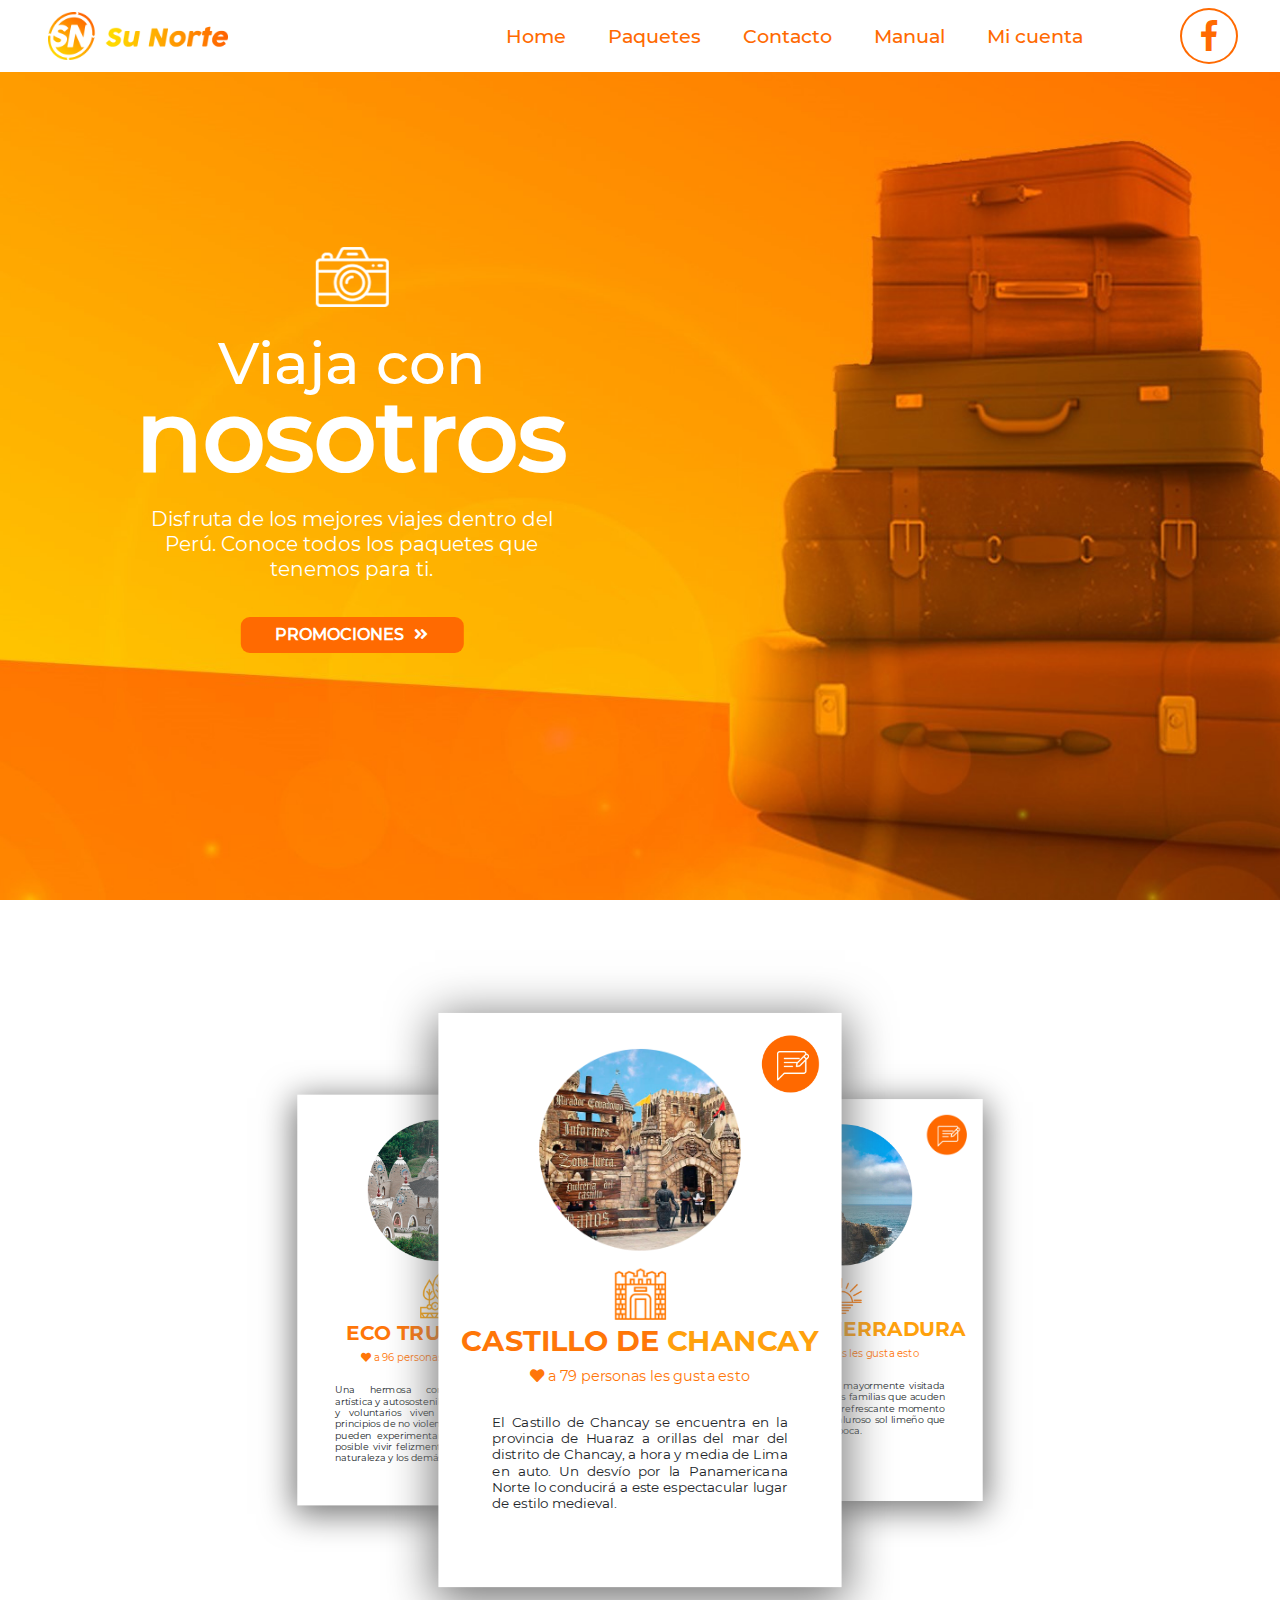
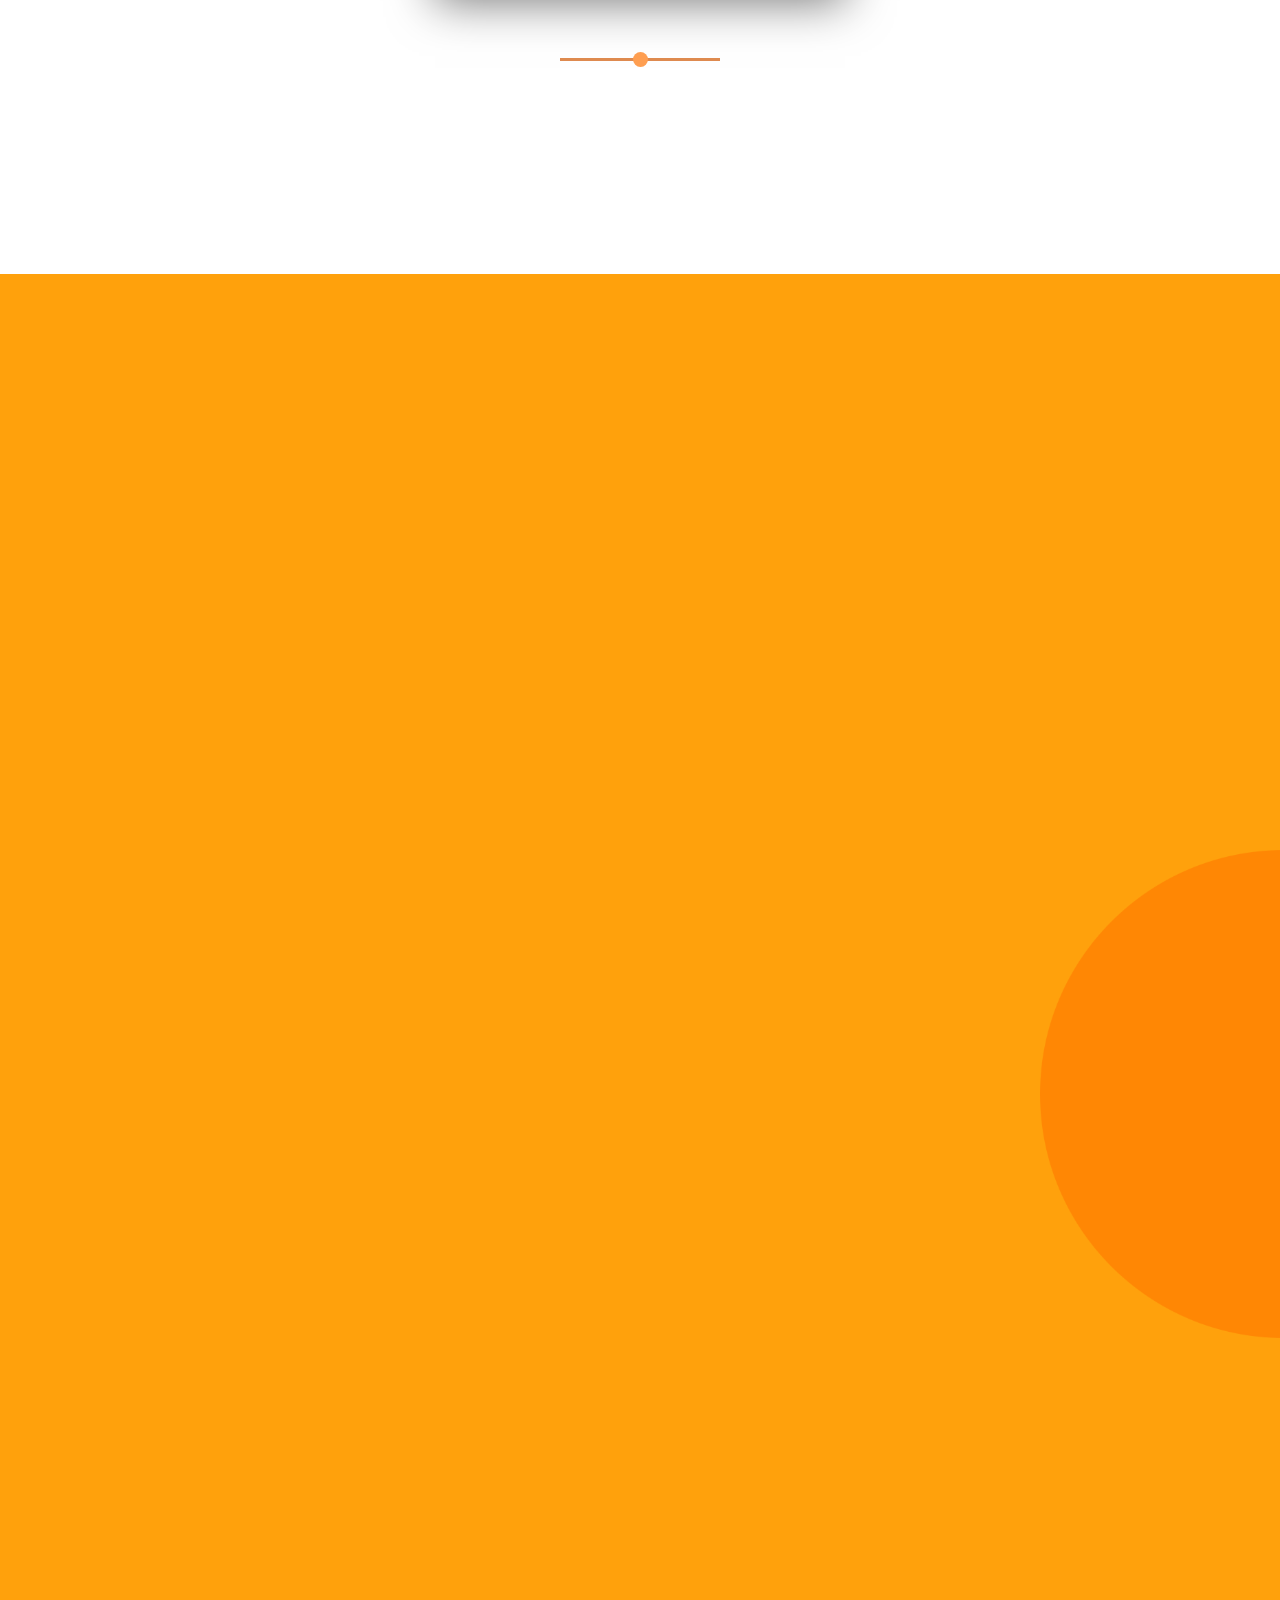
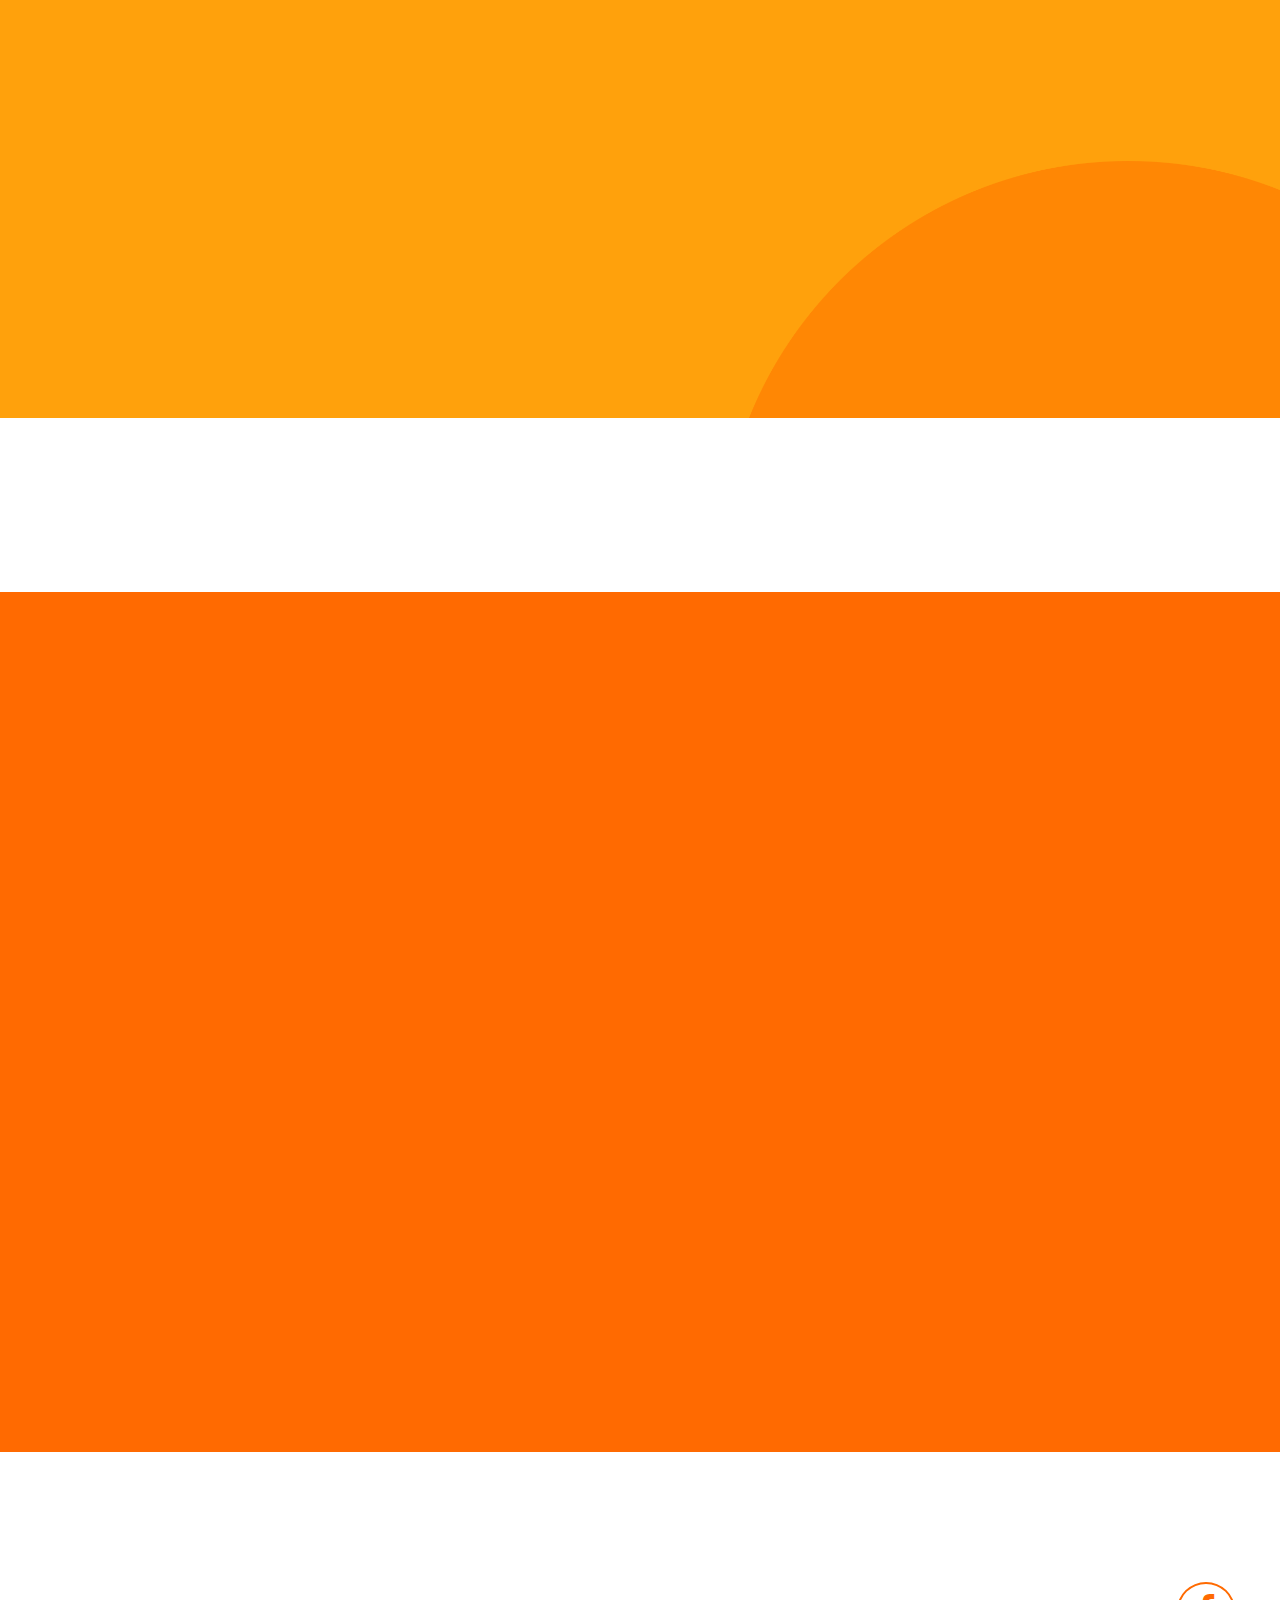
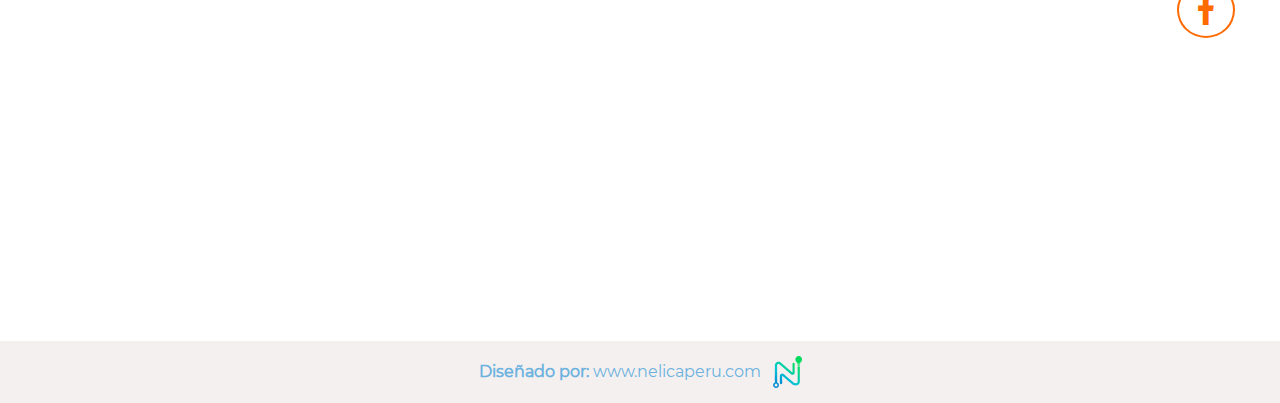
<file: index.html>
<!DOCTYPE html>
<html lang="es">
<head>
    <meta charset="UTF-8">
    <meta name="viewport" content="width=device-width, initial-scale=1.0">
    <meta http-equiv="X-UA-Compatible" content="ie=edge">
    <meta name="theme-color" content="#ff7804">
    <meta name="description" content="Disfruta de los mejores viajes dentro del Perú. Conoce todos los paquetes que tenemos para ti.">
    <meta name="keywords" content="Su norte, Taxi sunorte, paquetes, nosotros, manual">
    <meta name="author" content="Grupo Nelica">

    <link rel="icon" href="img/logoima.png">
    <title>Su Norte</title>

    <link rel="stylesheet" href="css/bootstrap.min.css">
    <link rel="stylesheet" href="css/all.css">
    <link rel="stylesheet" href="css/animate.min.css">
    <link rel="stylesheet" href="css/fonts.css">
    <link rel="stylesheet" href="owlcarousel/owl.carousel.min.css">
    <link rel="stylesheet" href="owlcarousel/owl.theme.default.min.css">
    <link rel="stylesheet" href="css/index.css">
</head>
<body>
    <!-- navbar -->
    <nav class="navbarSNorte navbar navbar-expand-lg navbar-light">
        <div class="logonavbar">
            <a class="navbar-brand" href="index.html"><img src="img/logo.png" alt="logoSNorte"></a>
        </div>
        <div class="collapse navbar-collapse" id="navbartSN">
            <ul class="navbar-nav">
                <li class="nav-item">
                    <a class="nav-link" href="index.html">Home</a>
                </li>
                <li class="nav-item">
                    <a class="nav-link" href="#paquetes">Paquetes</a>
                </li>
                <li class="nav-item">
                    <a class="nav-link" href="formulario.html">Contacto</a>
                </li>
                <li class="nav-item">
                    <a class="nav-link" href="manual.html">Manual</a>
                </li>
                <li class="nav-item">
                    <a class="nav-link" href="#">Mi cuenta</a>
                </li>
            </ul>
        </div>
        <div class="redes redesnav">
            <ul class="nav justify-contect-center">
                <li class="nav-item nav-redes">
                    <a href="https://www.facebook.com" target="_blank">
                        <span class="fa-stack facebook">
                            <i class="fab fa-facebook-f fa-stack-1x"></i>
                        </span>
                    </a>
                </li>
            </ul>
        </div>


        <!-- navbar responsive -->   
        <div class="toogle-responsive">
            <div class="hambur-responsive"></div>
        </div>
        <div class="sidebar-responsive">
            <ul>
                <li class="nav-link nav-hmenu">
                    <a href="https://www.facebook.com" target="_blank">
                        <span class="fa-stack facebook">
                            <i class="fab fa-facebook-f fa-stack-1x"></i>
                        </span>
                    </a>
                </li>
                <li><a class="nav-link" href="index.html">Home</a></li>
                <li><a class="nav-link" href="#paquetes">Paquetes</a></li>
                <li><a class="nav-link" href="formulario.html">Contacto</a></li>
                <li><a class="nav-link" href="manual.html">Manual de app</a></li>
                <li><a class="nav-link" href="#">Mi cuenta</a></li>
            </ul>
        </div>
    </nav>    
    <!-- fin navbar -->

    <header id="header">
        <div class="headerContent">
            <div class="camara wow fadeInLeft "><img src="img/camara.png" alt="camar"></div>
            <div class="headerH1 wow fadeInLeft" data-wow-delay=".3s"><h1>Viaja con <br><b>nosotros</b></h1></div>       
            <div class="headerP wow fadeInLeft" data-wow-delay=".6s"><p>Disfruta de los mejores viajes dentro del Perú. Conoce todos los paquetes que tenemos para ti.</p></div>
            <div class="headerBoton wow fadeInLeft" data-wow-delay=".9s"><a href="#paquetes"><button>promociones<i class="fas fa-angle-double-right"></i></button></a></div>
        </div>
    </header>
    <section id="experiencia">
        <!-- <div id="prev">
            PREVIUS
        </div> -->
        <div id="expMain">
            <div class="slide slide1 slidemen1">
                <div class="mensaje mensaje1">
                    <img src="img/mensaje.png" alt="mensaje">
                </div>
                <script src="//www.powr.io/powr.js?external-type=html"></script> 
                <div class="powr-comments" id="8b9ba30b_1547576075"></div>
                <div class="cardExp1">
                    <div class="cardImageExp">
                        <img src="img/exp1.png" alt="exp1">
                    </div>
                    <div class="cardTittleExp">
                        <div><img src="img/expLogo1.png" alt="logoexp"></div>  
                        <div><h2>CASTILLO DE <b>CHANCAY</b></h2></div>
                    </div>
                    <div class="EXplikes">
                        <p><i class="fas fa-heart"></i> a 79 personas les gusta esto</p>
                    </div>
                    <div class="cardTextExp">
                        <p>El Castillo de Chancay se encuentra en la provincia de Huaraz a orillas del mar del distrito de 
                            Chancay, a hora y media de Lima en auto. Un desvío por la Panamericana Norte lo conducirá a este 
                            espectacular lugar de estilo medieval.
                        </p>
                    </div>
                </div>
            </div>
            <div class="slide slide2 slidemen2">
                <div class="mensaje mensaje2">
                    <img src="img/mensaje.png" alt="mensaje">
                </div>
                <script src="//www.powr.io/powr.js?external-type=html"></script> 
                <div class="powr-comments" id="2990692b_1547576593"></div>
                <div class="cardExp2">
                    <div class="cardImageExp">
                        <img src="img/exp4.png" alt="exp4">
                    </div>
                    <div class="cardTittleExp">
                        <div><img src="img/expLogo4.png" alt="logoexp"></div>  
                        <div><h2>PLAYA LA <b>HERRADURA</b></h2></div>
                    </div>
                    <div class="EXplikes">
                        <p><i class="fas fa-heart"></i> a 80 personas les gusta esto</p>
                    </div>
                    <div class="cardTextExp">
                        <p>Es una playa que es mayormente visitada durante verano por las familias que acuden a ella en busca 
                            de un refrescante momento y de un escape del caluroso sol limeño que se presenta en esta época.
                        </p>
                    </div>
                </div>
            </div>
            <div class="slide slide3 slidemen3">
                <div class="mensaje mensaje3">
                    <img src="img/mensaje.png" alt="mensaje">
                </div>
                <script src="//www.powr.io/powr.js?external-type=html"></script> 
                <div class="powr-comments" id="745908a7_1547585394"></div>
                <div class="cardExp3">
                    <div class="cardImageExp">
                        <img src="img/exp2.png" alt="exp2">
                    </div>
                    <div class="cardTittleExp">
                        <div><img src="img/expLogo2.png" alt="logoexp"></div>  
                        <div><h2>CIUDAD DE <b>CARAL</b></h2></div>
                    </div>
                    <div class="EXplikes">
                        <p><i class="fas fa-heart"></i> a 80 personas les gusta esto</p>
                    </div>
                    <div class="cardTextExp">
                        <p>Situado en el distrito en el distrito de Supe en la provincia de Barranca, en Lima, y es considerada 
                            Patrimonio Cultural de la Humanidad por la Unesco. Se dice que se desarrolló casi al mismo tiempo 
                            que otras civilizaciones como las de Egipto, India y Mesopotamia.
                        </p>
                    </div>
                </div>
            </div>
            <div class="slide slide4 slidemen4">
                <div class="mensaje mensaje4">
                    <img src="img/mensaje.png" alt="mensaje">
                </div>
                <script src="//www.powr.io/powr.js?external-type=html"></script> 
                <div class="powr-comments" id="9abe055c_1547585545"></div>
                <div class="cardExp4">
                    <div class="cardImageExp">
                        <img src="img/exp3.png" alt="exp3">
                    </div>
                    <div class="cardTittleExp">
                        <div><img src="img/expLogo4.png" alt="logoexp"></div>  
                        <div><h2>PLAYA LA <b>ISLA</b></h2></div>
                    </div>
                    <div class="EXplikes">
                        <p><i class="fas fa-heart"></i> a 80 personas les gusta esto</p>
                    </div>
                    <div class="cardTextExp">
                        <p>Ubicada en el km 189 de la Panamericana Norte, cerca al Puerto Supe en la provincia de Barranca, 
                            debe su nombre gracias a la formación geográfica de una isla en el intermedio de la playa. Se ha 
                            convertido en una de las preferidas por todos los bañistas debido a la combinación de aguas 
                            tranquilas y agitadas, perfecta para disfrutar un fin de semana.
                        </p>
                    </div>
                </div>
            </div>
            <div class="slide slide5 slidemen5">
                <div class="mensaje mensaje5">
                    <img src="img/mensaje.png" alt="mensaje">
                </div>
                <script src="//www.powr.io/powr.js?external-type=html"></script> 
                <div class="powr-comments" id="97e7f5fd_1547585700"></div>
                <div class="cardExp5">
                    <div class="cardImageExp">
                        <img src="img/exp5.png" alt="exp5">
                    </div>
                    <div class="cardTittleExp">
                        <div><img src="img/expLogo5.png" alt="logoexp"></div>  
                        <div><h2>ECO TRULY <b>PARK</b></h2></div>
                    </div>
                    <div class="EXplikes">
                        <p><i class="fas fa-heart"></i> a 96 personas les gusta esto</p>
                    </div>
                    <div class="cardTextExp">
                        <p>Una hermosa comunidad ecológica, artística y autosostenible , donde residentes y voluntarios viven 
                            juntos basados en principios de no violencia, aquí los visitantes pueden experimentar y aprender 
                            que es posible vivir felizmente en armonía con la naturaleza y los demás.
                        </p>
                    </div>
                </div>
            </div>
        </div>
        <!-- <div id="next">
            NEXT
        </div> -->

        <div class="slidecontainer">
            <input type="range" min="1" max="21" value="11" class="sliderRange" id="myRange">
        </div>


        <!-- <div id="expMainResponsive">
            <div class="owl-carousel owl-theme owl-experiencia">
                <div class="item">
                    <div class="slideResponsive slide1Responsive">
                        <div class="mensaje mensaje1">
                            <img src="img/mensaje.png" alt="mensaje">
                        </div>
                        <script src="//www.powr.io/powr.js?external-type=html"></script> 
                        <div class="powr-comments" id="8b9ba30b_1547576075"></div>
                        <div class="cardExp1">
                            <div class="cardImageExp">
                                <img src="img/exp1.png" alt="exp1">
                            </div>
                            <div class="cardTittleExp">
                                <div><img src="img/expLogo1.png" alt="logoexp"></div>  
                                <div><h2>CASTILLO DE <b>CHANCAY</b></h2></div>
                            </div>
                            <div class="EXplikes">
                                <p><i class="fas fa-heart"></i> a 79 personas les gusta esto</p>
                            </div>
                            <div class="cardTextExp">
                                <p>Se ubica terminando la zona de Pasamayo, donde habitan los Hare Krishna que son una religión 
                                    hinduista, cuyo dios principal es Krishna (la octava reencarnación del dios Vishnu), tienen una 
                                    política de vivencia basada en la autosostenibilidad. Esto significa que consumen todo lo que 
                                    siembran y cosechan.
                                </p>
                            </div>
                        </div>
                    </div>
                </div>
                <div class="item">
                    <div class="slideResponsive slide2Responsive">
                        <div class="mensaje mensaje2">
                            <img src="img/mensaje.png" alt="mensaje">
                        </div>
                        <script src="//www.powr.io/powr.js?external-type=html"></script> 
                        <div class="powr-comments" id="2990692b_1547576593"></div>
                        <div class="cardExp2">
                            <div class="cardImageExp">
                                <img src="img/exp4.png" alt="exp4">
                            </div>
                            <div class="cardTittleExp">
                                <div><img src="img/expLogo4.png" alt="logoexp"></div>  
                                <div><h2>PLAYA LA <b>HERRADURA</b></h2></div>
                            </div>
                            <div class="EXplikes">
                                <p><i class="fas fa-heart"></i> a 80 personas les gusta esto</p>
                            </div>
                            <div class="cardTextExp">
                                <p>Se ubica terminando la zona de Pasamayo, donde habitan los Hare Krishna que son una religión 
                                    hinduista, cuyo dios principal es Krishna (la octava reencarnación del dios Vishnu), tienen una 
                                    política de vivencia basada en la autosostenibilidad. Esto significa que consumen todo lo que 
                                    siembran y cosechan.
                                </p>
                            </div>
                        </div>
                    </div>
                </div>
                <div class="item">
                    <div class="slideResponsive slide3Responsive">
                        <div class="mensaje mensaje3">
                            <img src="img/mensaje.png" alt="mensaje">
                        </div>
                        <script src="//www.powr.io/powr.js?external-type=html"></script> 
                        <div class="powr-comments" id="745908a7_1547585394"></div>
                        <div class="cardExp3">
                            <div class="cardImageExp">
                                <img src="img/exp2.png" alt="exp2">
                            </div>
                            <div class="cardTittleExp">
                                <div><img src="img/expLogo2.png" alt="logoexp"></div>  
                                <div><h2>CIUDAD DE <b>CARAL</b></h2></div>
                            </div>
                            <div class="EXplikes">
                                <p><i class="fas fa-heart"></i> a 80 personas les gusta esto</p>
                            </div>
                            <div class="cardTextExp">
                                <p>Se ubica terminando la zona de Pasamayo, donde habitan los Hare Krishna que son una religión 
                                    hinduista, cuyo dios principal es Krishna (la octava reencarnación del dios Vishnu), tienen una 
                                    política de vivencia basada en la autosostenibilidad. Esto significa que consumen todo lo que 
                                    siembran y cosechan.
                                </p>
                            </div>
                        </div>
                    </div>
                </div>
                <div class="item">
                    <div class="slideResponsive slide4Responsive">
                        <div class="mensaje mensaje4">
                            <img src="img/mensaje.png" alt="mensaje">
                        </div>
                        <script src="//www.powr.io/powr.js?external-type=html"></script> 
                        <div class="powr-comments" id="9abe055c_1547585545"></div>
                        <div class="cardExp4">
                            <div class="cardImageExp">
                                <img src="img/exp3.png" alt="exp3">
                            </div>
                            <div class="cardTittleExp">
                                <div><img src="img/expLogo4.png" alt="logoexp"></div>  
                                <div><h2>PLAYA LA <b>ISLA</b></h2></div>
                            </div>
                            <div class="EXplikes">
                                <p><i class="fas fa-heart"></i> a 80 personas les gusta esto</p>
                            </div>
                            <div class="cardTextExp">
                                <p>Ubicada en el km 189 de la Panamericana Norte, cerca al Puerto Supe en la provincia de Barranca, 
                                    debe su nombre gracias a la formación geográfica de una isla en el intermedio de la playa. Se ha 
                                    convertido en una de las preferidas por todos los bañistas debido a la combinación de aguas 
                                    tranquilas y agitadas, perfecta para disfrutar un fin de semana.
                                </p>
                            </div>
                        </div>
                    </div>
                </div>
                <div class="item">
                    <div class="slideResponsive slide5Responsive">
                        <div class="mensaje mensaje5">
                            <img src="img/mensaje.png" alt="mensaje">
                        </div>
                        <script src="//www.powr.io/powr.js?external-type=html"></script> 
                        <div class="powr-comments" id="97e7f5fd_1547585700"></div>
                        <div class="cardExp5">
                            <div class="cardImageExp">
                                <img src="img/exp5.png" alt="exp5">
                            </div>
                            <div class="cardTittleExp">
                                <div><img src="img/expLogo5.png" alt="logoexp"></div>  
                                <div><h2>ECO TRULY <b>PARK</b></h2></div>
                            </div>
                            <div class="EXplikes">
                                <p><i class="fas fa-heart"></i> a 96 personas les gusta esto</p>
                            </div>
                            <div class="cardTextExp">
                                <p>Se ubica terminando la zona de Pasamayo, donde habitan los Hare Krishna que son una religión 
                                    hinduista, cuyo dios principal es Krishna (la octava reencarnación del dios Vishnu), tienen una 
                                    política de vivencia basada en la autosostenibilidad. Esto significa que consumen todo lo que 
                                    siembran y cosechan. Tienen todo el tiempo las puertas abiertas para las personas que buscan 
                                    tranquilidad espiritual ofreciendo sus cursos de yoga, ceremonias de purificacion, etc.
                                </p>
                            </div>
                        </div>
                    </div>
                </div>
            </div>
        </div> -->
    </section>
    <div class="ExperienciasResponsives">
        <div class="owl-carousel owl-theme owl-experiencia">
            <item>
                <section class="expImg1">
                    <div class="slideResponsive slide1Responsive slidemen1">
                        <div class="mensaje mensaje1">
                            <img src="img/mensaje.png" alt="mensaje">
                        </div>
                        <script src="//www.powr.io/powr.js?external-type=html"></script> 
                        <div class="powr-comments" id="8b9ba30b_1547576075"></div>
                        <div class="cardExp1">
                            <div class="cardImageExp">
                                <img src="img/exp1.png" alt="exp1">
                            </div>
                            <div class="cardTittleExp">
                                <div><img src="img/expLogo1.png" alt="logoexp"></div>  
                                <div><h2>CASTILLO DE <b>CHANCAY</b></h2></div>
                            </div>
                            <div class="EXplikes">
                                <p><i class="fas fa-heart"></i> a 79 personas les gusta esto</p>
                            </div>
                            <div class="cardTextExp">
                                <p>El Castillo de Chancay se encuentra en la provincia de Huaraz a orillas del mar del distrito de 
                                    Chancay, a hora y media de Lima en auto. Un desvío por la Panamericana Norte lo conducirá a este 
                                    espectacular lugar de estilo medieval.
                                </p>
                            </div>
                        </div>
                    </div>
                </section>
            </item>
            <item>
                <section class="expImg2">
                   <div class="slideResponsive slide2Responsive slidemen2">
                        <div class="mensaje mensaje2">
                            <img src="img/mensaje.png" alt="mensaje">
                        </div>
                        <script src="//www.powr.io/powr.js?external-type=html"></script> 
                        <div class="powr-comments" id="2990692b_1547576593"></div>
                        <div class="cardExp2">
                            <div class="cardImageExp">
                                <img src="img/exp4.png" alt="exp4">
                            </div>
                            <div class="cardTittleExp">
                                <div><img src="img/expLogo4.png" alt="logoexp"></div>  
                                <div><h2>PLAYA LA <b>HERRADURA</b></h2></div>
                            </div>
                            <div class="EXplikes">
                                <p><i class="fas fa-heart"></i> a 80 personas les gusta esto</p>
                            </div>
                            <div class="cardTextExp">
                                <p>Es una playa que es mayormente visitada durante verano por las familias que acuden a ella en busca 
                                    de un refrescante momento y de un escape del caluroso sol limeño que se presenta en esta época.
                                </p>
                            </div>
                        </div>
                    </div>
                </section>
            </item>
            <item>
                <section class="expImg3">
                    <div class="slideResponsive slide3Responsive slidemen3">
                        <div class="mensaje mensaje3">
                            <img src="img/mensaje.png" alt="mensaje">
                        </div>
                        <script src="//www.powr.io/powr.js?external-type=html"></script> 
                        <div class="powr-comments" id="745908a7_1547585394"></div>
                        <div class="cardExp3">
                            <div class="cardImageExp">
                                <img src="img/exp2.png" alt="exp2">
                            </div>
                            <div class="cardTittleExp">
                                <div><img src="img/expLogo2.png" alt="logoexp"></div>  
                                <div><h2>CIUDAD DE <b>CARAL</b></h2></div>
                            </div>
                            <div class="EXplikes">
                                <p><i class="fas fa-heart"></i> a 80 personas les gusta esto</p>
                            </div>
                            <div class="cardTextExp">
                                <p>Situado en el distrito en el distrito de Supe en la provincia de Barranca, en Lima, y es considerada 
                                    Patrimonio Cultural de la Humanidad por la Unesco. Se dice que se desarrolló casi al mismo tiempo 
                                    que otras civilizaciones como las de Egipto, India y Mesopotamia.
                                </p>
                            </div>
                        </div>
                    </div>
                </section>
            </item>
            <item>
                <section class="expImg4">
                    <div class="slideResponsive slide4Responsive slidemen4">
                        <div class="mensaje mensaje4">
                            <img src="img/mensaje.png" alt="mensaje">
                        </div>
                        <script src="//www.powr.io/powr.js?external-type=html"></script> 
                        <div class="powr-comments" id="9abe055c_1547585545"></div>
                        <div class="cardExp4">
                            <div class="cardImageExp">
                                <img src="img/exp3.png" alt="exp3">
                            </div>
                            <div class="cardTittleExp">
                                <div><img src="img/expLogo4.png" alt="logoexp"></div>  
                                <div><h2>PLAYA LA <b>ISLA</b></h2></div>
                            </div>
                            <div class="EXplikes">
                                <p><i class="fas fa-heart"></i> a 80 personas les gusta esto</p>
                            </div>
                            <div class="cardTextExp">
                                <p>Ubicada en el km 189 de la Panamericana Norte, cerca al Puerto Supe en la provincia de Barranca, 
                                    debe su nombre gracias a la formación geográfica de una isla en el intermedio de la playa. Se ha 
                                    convertido en una de las preferidas por todos los bañistas debido a la combinación de aguas 
                                    tranquilas y agitadas, perfecta para disfrutar un fin de semana.
                                </p>
                            </div>
                        </div>
                    </div>
                </section>
            </item>
            <item>
                <section class="expImg5">
                    <div class="slideResponsive slide5Responsive slidemen5">
                        <div class="mensaje mensaje5">
                            <img src="img/mensaje.png" alt="mensaje">
                        </div>
                        <script src="//www.powr.io/powr.js?external-type=html"></script> 
                        <div class="powr-comments" id="97e7f5fd_1547585700"></div>
                        <div class="cardExp5">
                            <div class="cardImageExp">
                                <img src="img/exp5.png" alt="exp5">
                            </div>
                            <div class="cardTittleExp">
                                <div><img src="img/expLogo5.png" alt="logoexp"></div>  
                                <div><h2>ECO TRULY <b>PARK</b></h2></div>
                            </div>
                            <div class="EXplikes">
                                <p><i class="fas fa-heart"></i> a 96 personas les gusta esto</p>
                            </div>
                            <div class="cardTextExp">
                                <p>Una hermosa comunidad ecológica, artística y autosostenible , donde residentes y voluntarios viven 
                                    juntos basados en principios de no violencia, aquí los visitantes pueden experimentar y aprender 
                                    que es posible vivir felizmente en armonía con la naturaleza y los demás.
                                </p>
                            </div>
                        </div>
                    </div>
                </section>
            </item>            
        </div>
    </div>
    <section id="paquetes">
        <div class="paquetesTittle wow bounceInRight"><h2>PAQUETES <b>TURÍSTICOS</b></h2></div>
        <div id="paquetesContent">
            <div class="rellax d1" data-rellax-speed="10">
                <img src="img/circulo1.png" alt="c1" >
            </div>
            <div class="rellax d2" data-rellax-speed="4">
                <img src="img/circulo2.png" alt="c2">
            </div>
            <div class="rellax d3" data-rellax-speed="2">
                <img src="img/circulo3.png" alt="c3">
            </div>
            <div class="rellax d4" data-rellax-speed="6">
                <img src="img/circulo1.png" alt="c1" >
            </div>
            <div class="rellax d5" data-rellax-speed="7">
                <img src="img/circulo1.png" alt="c1" >
            </div>
            <div class="container">
                <div class="row rowpaquete wow slideInLeft" data-wow-duration="1.6s" data-wow-delay=".9s">
                    <div class="col-12 col-sm-12 col-md-6 col-lg-6 colImpar">
                        <div class="paquete1Lista">
                            <ul>
                                <li>- Viaje a chancay</li>
                                <li>- Castillo de chancay</li>
                                <li>- Almuerzo ligero</li>
                                <li>- Zona de piscinas</li>
                                <li>- Movilidad a Eco Truly Park</li>
                                <li>- Salida de chancay</li>
                            </ul>
                        </div>
                    </div>
                    <div class="col-12 col-sm-12 col-md-6 col-lg-6">
                        <div class="paquete1Img">
                            <div><img src="img/p1.png" alt="p1"></div>
                            <div class="p1Img-tittle">
                                <h2>CASTILLO DE CHANCAY</h2>
                                <P>+</P>
                                <h2>ECO TRULY PARK</h2>
                            </div>
                            <div class="p1Img-boton">
                                <a href="https://play.google.com/store?hl=es" target="_blank"><button>RESERVAR <i class="fas fa-angle-double-right"></i></button></a>
                            </div>
                        </div>
                    </div>
                </div>
            </div>

            <div class="container">
                <div class="row rowpaquete wow slideInRight" data-wow-duration="1.6s" data-wow-delay=".9s">
                    <div class="col-12 col-sm-12 col-md-6 col-lg-6 colPar">
                        <div class="paquete1Lista">
                            <ul>
                                <li>- Desayuno</li>
                                <li>- Almuerzo</li>
                                <li>- Cena ligera</li>
                                <li>- Movilidad a las playas de Huaral</li>
                                <li>- Salida de Huaral</li>
                            </ul>
                        </div>
                    </div>
                    <div class="col-12 col-sm-12 col-md-6 col-lg-6">
                        <div class="paquete1Img">
                            <div><img src="img/p2.png" alt="p1"></div>
                            <div class="p1Img-tittle">
                                <h2>PLAYAS DE HUARAL</h2>
                                <P>+</P>
                                <h2>DESAYUNO, ALMUERZO Y CENA</h2>
                            </div>
                            <div class="p1Img-boton">
                                <a href="https://play.google.com/store?hl=es" target="_blank"><button>RESERVAR <i class="fas fa-angle-double-right"></i></button></a>
                            </div>
                        </div>
                    </div>
                </div>
            </div>

            <div class="container">
                <div class="row rowpaquete wow slideInLeft" data-wow-duration="1.6s" data-wow-delay=".9s">
                    <div class="col-12 col-sm-12 col-md-6 col-lg-6 colImpar">
                        <div class="paquete1Lista">
                            <ul>
                                <li>- Desayuno</li>
                                <li>- Almuerzo</li>
                                <li>- Cena ligera</li>
                                <li>- Movilidad a Eco Truly Park</li>
                                <li>- Salida de Barranca</li>
                            </ul>
                        </div>
                    </div>
                    <div class="col-12 col-sm-12 col-md-6 col-lg-6">
                        <div class="paquete1Img">
                            <div><img src="img/p3.png" alt="p1"></div>
                            <div class="p1Img-tittle">
                                <h2>PLAYAS DE BARRANCA</h2>
                                <P>+</P>
                                <h2>ECO TRULY PARK</h2>
                            </div>
                            <div class="p1Img-boton">
                                <a href="https://play.google.com/store?hl=es" target="_blank"><button>RESERVAR <i class="fas fa-angle-double-right"></i></button></a>
                            </div>
                        </div>
                    </div>
                </div>
            </div>

            <div class="container">
                <div class="row rowpaquete wow slideInRight" data-wow-duration="1.6s" data-wow-delay=".9s">
                    <div class="col-12 col-sm-12 col-md-6 col-lg-6 colPar">
                        <div class="paquete1Lista">
                            <ul>
                                <li>- Desayuno</li>
                                <li>- Almuerzo</li>
                                <li>- Cena ligera</li>
                                <li>- Movilidad a la ciudad de Caral</li>
                                <li>- Salida de Caral</li>
                            </ul>
                        </div>
                    </div>
                    <div class="col-12 col-sm-12 col-md-6 col-lg-6">
                        <div class="paquete1Img">
                            <div><img src="img/p4.png" alt="p1"></div>
                            <div class="p1Img-tittle">
                                <h2>CIUDAD DE CARAL</h2>
                                <P>+</P>
                                <h2>DESAYUNO, ALMUERZO Y CENA</h2>
                            </div>
                            <div class="p1Img-boton">
                                <a href="https://play.google.com/store?hl=es" target="_blank"><button>RESERVAR <i class="fas fa-angle-double-right"></i></button></a>
                            </div>
                        </div>
                    </div>
                </div>
            </div>
        </div>


        <div id="paquetesContentResponsive">
           <div class="owl-carousel owl-theme owl-nosotros owl-paquetes">
               <div class="item">
                   <div class="container">
                        <div class="row rowpaquete wow slideInLeft" data-wow-duration="1.6s" data-wow-delay=".9s">
                            <div class="col-12 col-sm-12 col-md-6 col-lg-6 colImpar">
                                <div class="paquete1Lista">
                                    <ul>
                                        <li>- Viaje a chancay</li>
                                        <li>- Castillo de chancay</li>
                                        <li>- Almuerzo ligero</li>
                                        <li>- Zona de piscinas</li>
                                        <li>- Movilidad a Eco Truly Park</li>
                                        <li>- Salida de chancay</li>
                                    </ul>
                                </div>
                            </div>
                            <div class="col-12 col-sm-12 col-md-6 col-lg-6">
                                <div class="paquete1Img">
                                    <div><img src="img/p1.png" alt="p1"></div>
                                    <div class="p1Img-tittle">
                                        <h2>CASTILLO DE CHANCAY</h2>
                                        <P>+</P>
                                        <h2>ECO TRULY PARK</h2>
                                    </div>
                                    <div class="p1Img-boton">
                                        <a href="https://play.google.com/store?hl=es" target="_blank"><button>RESERVAR <i class="fas fa-angle-double-right"></i></button></a>
                                    </div>
                                </div>
                            </div>
                        </div>
                    </div>
               </div>
               <div class="item">
                   <div class="container">
                        <div class="row rowpaquete">
                            <div class="col-12 col-sm-12 col-md-6 col-lg-6 colPar">
                                <div class="paquete1Lista">
                                    <ul>
                                        <li>- Desayuno</li>
                                        <li>- Almuerzo</li>
                                        <li>- Cena ligera</li>
                                        <li>- Movilidad a las playas de Huaral</li>
                                        <li>- Salida de Huaral</li>
                                    </ul>
                                </div>
                            </div>
                            <div class="col-12 col-sm-12 col-md-6 col-lg-6">
                                <div class="paquete1Img">
                                    <div><img src="img/p2.png" alt="p1"></div>
                                    <div class="p1Img-tittle">
                                        <h2>PLAYAS DE HUARAL</h2>
                                        <P>+</P>
                                        <h2>DESAYUNO, ALMUERZO Y CENA</h2>
                                    </div>
                                    <div class="p1Img-boton">
                                        <a href="https://play.google.com/store?hl=es" target="_blank"><button>RESERVAR <i class="fas fa-angle-double-right"></i></button></a>
                                    </div>
                                </div>
                            </div>
                        </div>
                    </div>
               </div>
               <div class="item">
                   <div class="container">
                        <div class="row rowpaquete">
                            <div class="col-12 col-sm-12 col-md-6 col-lg-6 colImpar">
                                <div class="paquete1Lista">
                                    <ul>
                                        <li>- Desayuno</li>
                                        <li>- Almuerzo</li>
                                        <li>- Cena ligera</li>
                                        <li>- Movilidad a Eco Truly Park</li>
                                        <li>- Salida de Barranca</li>
                                    </ul>
                                </div>
                            </div>
                            <div class="col-12 col-sm-12 col-md-6 col-lg-6">
                                <div class="paquete1Img">
                                    <div><img src="img/p3.png" alt="p1"></div>
                                    <div class="p1Img-tittle">
                                        <h2>PLAYAS DE BARRANCA</h2>
                                        <P>+</P>
                                        <h2>ECO TRULY PARK</h2>
                                    </div>
                                    <div class="p1Img-boton">
                                        <a href="https://play.google.com/store?hl=es" target="_blank"><button>RESERVAR <i class="fas fa-angle-double-right"></i></button></a>
                                    </div>
                                </div>
                            </div>
                        </div>
                    </div>
               </div>
               <div class="item">
                   <div class="container">
                        <div class="row rowpaquete">
                            <div class="col-12 col-sm-12 col-md-6 col-lg-6 colPar">
                                <div class="paquete1Lista">
                                    <ul>
                                        <li>- Desayuno</li>
                                        <li>- Almuerzo</li>
                                        <li>- Cena ligera</li>
                                        <li>- Movilidad a la ciudad de Caral</li>
                                        <li>- Salida de Caral</li>
                                    </ul>
                                </div>
                            </div>
                            <div class="col-12 col-sm-12 col-md-6 col-lg-6">
                                <div class="paquete1Img">
                                    <div><img src="img/p4.png" alt="p1"></div>
                                    <div class="p1Img-tittle">
                                        <h2>CIUDAD DE CARAL</h2>
                                        <P>+</P>
                                        <h2>DESAYUNO, ALMUERZO Y CENA</h2>
                                    </div>
                                    <div class="p1Img-boton">
                                        <a href="https://play.google.com/store?hl=es" target="_blank"><button>RESERVAR <i class="fas fa-angle-double-right"></i></button></a>
                                    </div>
                                </div>
                            </div>
                        </div>
                    </div>
               </div>
           </div>
        </div>
    </section>
    <section id="nosotros">
        <div class="nosotrosTittle wow flipInX"><h2>¿POR QUÉ VIAJAR CON <b>NOSOTROS?</b></h2></div>
        <div id="nosotrosContent">
            <div class="cardContainer">
                <div class="card wow flipInY" data-wow-duration="1.5s">
                    <div class="cardImage">
                        <img src="img/nosotros1.png" alt="n1">
                        <div class="kokoro">
                            <i class="fas fa-heart"></i>
                        </div>
                    </div>
                    <div class="cardText">
                        <p>Viajó con Su Norte 10 veces</p>
                        <p>"Gracias Su Norte, son una gran alternativa para los fines de semana en el norte chico de Lima."</p>
                        <p><b>Javier Castillo</b></p>
                    </div>
                </div>

                <div class="card wow flipInY" data-wow-duration="1.5s" data-wow-delay=".5s">
                    <div class="cardImage">
                        <img src="img/nosotros2.png" alt="n1">
                        <div class="kokoro">
                            <i class="fas fa-heart"></i>
                        </div>
                    </div>
                    <div class="cardText">
                        <p>Viajó con Su Norte 20 veces</p>
                        <p>"Sus conductores ofrecen un buen servicio y me brindan la seguridad suficiente, lo recomiendo."</p>
                        <p><b>Yesenia Campos</b></p>
                    </div>
                </div>


                <div class="card wow flipInY" data-wow-duration="1.5s" data-wow-delay="1s">
                    <div class="cardImage">
                        <img src="img/nosotros3.png" alt="n1">
                        <div class="kokoro">
                            <i class="fas fa-heart"></i>
                        </div>
                    </div>
                    <div class="cardText">
                        <p>Viajó con Su Norte 10 veces</p>
                        <p>"Buen servicio, lo puedo recomendar, espero continuen con la misma calidad y precios accesibles."</p>
                        <p><b>Carlos Arias</b></p>
                    </div>
                </div>
            </div>
        </div>

        <div id="nostrosContentResponsive">
            <div class="cardContainer">
                <div class="owl-carousel owl-theme owl-nosotros">
                    <div class="item">                   
                        <div class="card wow flipInY" data-wow-duration="1.5s">
                            <div class="cardImage">
                                <img src="img/nosotros1.png" alt="n1">
                                <div class="kokoro">
                                    <i class="fas fa-heart"></i>
                                </div>
                            </div>
                            <div class="cardText">
                                <p>Viajó con Su Norte 10 veces</p>
                                <p>"Gracias Su Norte, son una gran alternativa para los fines de semana en el norte chico de Lima."</p>
                                <p><b>Javier Castillo</b></p>
                            </div>
                        </div>
                    </div>
                    <div class="item">
                        <div class="card">
                            <div class="cardImage">
                                <img src="img/nosotros2.png" alt="n1">
                                <div class="kokoro">
                                    <i class="fas fa-heart"></i>
                                </div>
                            </div>
                            <div class="cardText">
                                <p>Viajó con Su Norte 20 veces</p>
                                <p>"Sus conductores ofrecen un buen servicio y me brindan la seguridad suficiente, lo recomiendo."</p>
                                <p><b>Yesenia Campos</b></p>
                            </div>
                        </div>
                    </div>
                    <div class="item">
                        <div class="card">
                            <div class="cardImage">
                                <img src="img/nosotros3.png" alt="n1">
                                <div class="kokoro">
                                    <i class="fas fa-heart"></i>
                                </div>
                            </div>
                            <div class="cardText">
                                <p>Viajó con Su Norte 10 veces</p>
                                <p>"Buen servicio, lo puedo recomendar, espero continuen con la misma calidad y precios accesibles"</p>
                                <p><b>Carlos Arias</b></p>
                            </div>
                        </div>
                    </div>
                </div>
            </div>
        </div>
    </section>
    <footer>      
        <div class="container-fluid contenedorFooter">
            <div class="row">
                <div class="col-12 colFooterEnlaces">
                    <div class="redes redesFooter">
                        <ul class="nav justify-contect-center">
                            <li class="nav-item nav-redes">
                                <a href="https://www.facebook.com" target="_blank">
                                    <span class="fa-stack facebook">
                                        <i class="fab fa-facebook-f fa-stack-1x"></i>
                                    </span>
                                </a>
                            </li>
                        </ul>
                    </div>
                </div>
            </div>
            <div class="row row2">
                <div class="col-12 col-sm-8 col-md-6 col-lg-4 wow fadeInLeft">
                    <div class="direcciones">
                        <div class="row">
                            <div class="col-1"><i class="fas fa-map-marker-alt"></i></div>
                            <div class="col-12 col-sm-11"><a href="https://www.google.com/maps/place/Av+del+Pac%C3%ADfico+175,+San+Miguel+15087/@-12.0832152,-77.0917155,19.42z/data=!4m5!3m4!1s0x9105c979f38772cf:0x4736b7508c018de3!8m2!3d-12.0834798!4d-77.0916271?hl=es" target="_blank">Av. Del pacífico 175 - San Miguel</a></div>
                        </div>
                        <div class="row">
                            <div class="col-1"><i class="far fa-envelope"></i></div>
                            <div class="col-12 col-sm-11"><a href="mailto:taxi-firstclass@hotmail.com">taxi-firstclass@hotmail.com</a></div> 
                        </div>
                        <div class="row">
                            <div class="col-1"><i class="fas fa-phone" style="transform: rotateY(180deg);"></i></div>
                            <div class="col-12 col-sm-11"><a href="tel:+014710655">(01) 471-0655</a></div>
                        </div>
                        <div class="row">
                            <div class="col-1"><i class="fas fa-mobile-alt"></i></div>
                            <div class="col-12 col-sm-11">
                                <p><a href="tel:+51994289309">994289309</a></p>              
                            </div>
                        </div>
                    </div>
                </div>
                <div class="col-12 col-sm-12 col-md-12 col-lg-4 text-center colLogo">
                    <div class="footerlogo wow flipInY">
                        <a href="#"><img src="img/footerlogo.png" alt="footerLogo"></a>                    
                    </div>
                </div>
                <div class="colFooternav col-12 col-sm-4 col-md-6 col-lg-4 wow fadeInRight">
                    <!-- <div class="redes redesFooter">
                        <ul class="nav justify-contect-center">
                            <li class="nav-item nav-redes">
                                <a href="https://www.facebook.com" target="_blank">
                                    <span class="fa-stack facebook">
                                        <i class="fab fa-facebook-f fa-stack-1x"></i>
                                    </span>
                                </a>
                            </li>
                            <li class="nav-item nav-redes">
                                <a href="https://www.instagram.com" target="_blank">
                                    <span class="fa-stack instagram">
                                        <i class="fab fa-instagram fa-stack-1x"></i>
                                    </span>
                                </a>
                            </li>
                        </ul>
                    </div> -->
                    <div class="footernav">
                        <nav>
                            <ul>
                                <li><a href="#header">Home</a></li>
                                <li><a href="#paquetes">Paquetes</a></li>
                                <li><a href="formulario.html">Contacto</a></li>
                                <li><a href="#">Mi cuenta</a></li>
                            </ul>
                        </nav>
                    </div>
                </div>
            </div>
        </div>
    </footer>
    <section class="nelica text-center">
        <a href="http://gruponelica.com/" target="_blank">
            <span><span class="disenio"><b>Diseñado por:</b></span> www.nelicaperu.com</span>
            <img class="ml-2" src="img/nelica.png" />
        </a>
    </section>

    <script src="js/jquery-3.3.1.min.js"></script>
    <script src="owlcarousel/owl.carousel.min.js"></script>
    <script src="js/popper.min.js"></script>
    <script src="js/rellax.min.js"></script>
    <script src="js/bootstrap.min.js"></script>
    <script src="js/wow.min.js"></script>
    <script>new WOW().init();</script>
    <script src="js/index.js"></script>

    <script>
        var rellax = new Rellax('.rellax');
    </script>
</body>
</html>
</file>
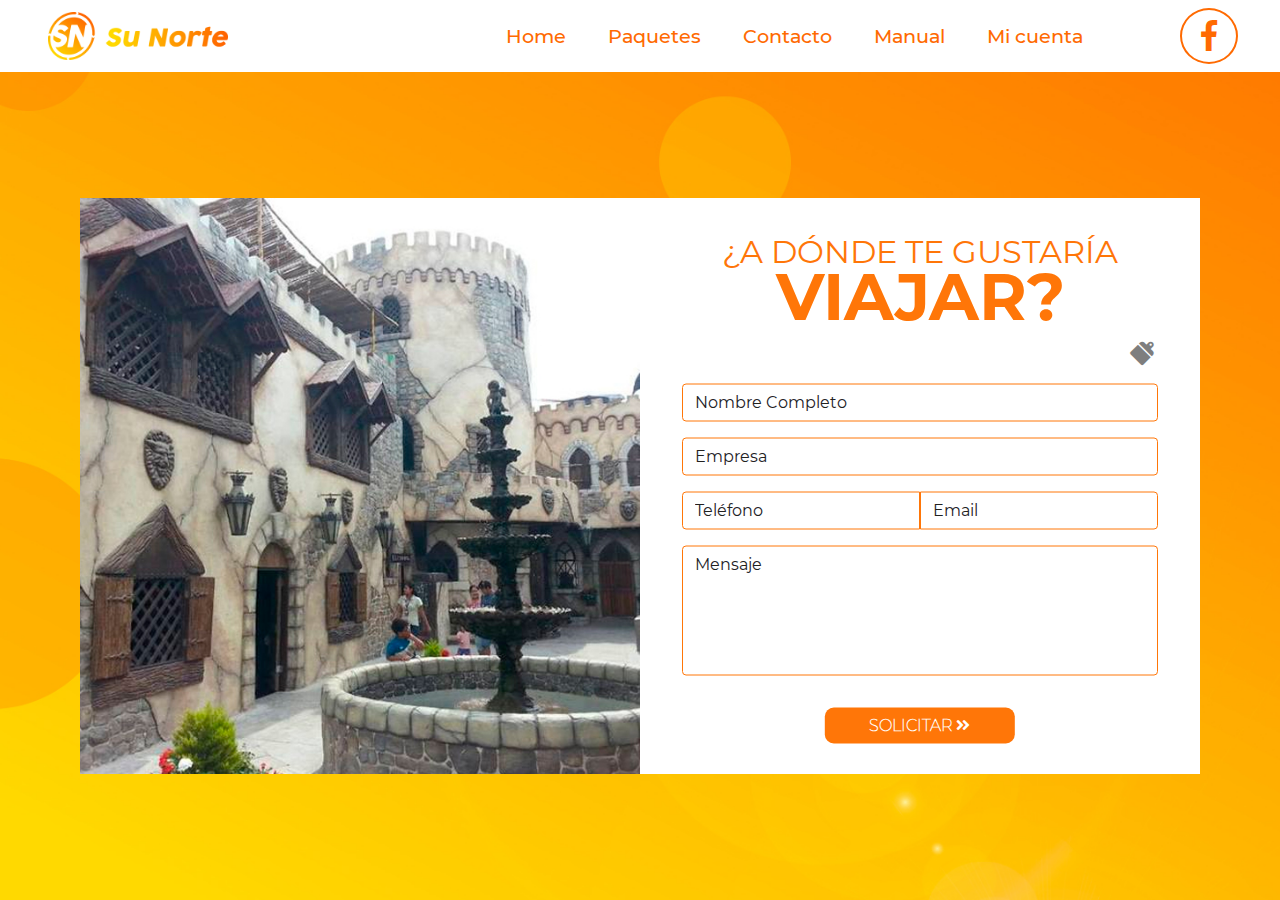
<file: formulario.html>
<!DOCTYPE html>
<html lang="es">
<head>
    <meta charset="UTF-8">
    <meta name="viewport" content="width=device-width, initial-scale=1.0">
    <meta http-equiv="X-UA-Compatible" content="ie=edge">
    <meta name="theme-color" content="#ff7804">
    <meta name="description" content="Disfruta de los mejores viajes dentro del Perú. Conoce todos los paquetes que tenemos para ti.">
    <meta name="keywords" content="Su norte, Taxi sunorte, paquetes, nosotros, manual">
    <meta name="author" content="Grupo Nelica">

    <link rel="icon" href="img/logoima.png">
    <title>Su Norte</title>
    
    <link rel="stylesheet" href="css/bootstrap.min.css">
    <link rel="stylesheet" href="css/all.css">
    <link rel="stylesheet" href="css/animate.min.css">
    <link rel="stylesheet" href="css/fonts.css">
    <link rel="stylesheet" href="css/index.css">
    <link rel="stylesheet" href="css/formulario.css">
</head>
<body>
    <!-- navbar -->
    <nav class="navbarSNorte navbar navbar-expand-lg navbar-light">
        <div class="logonavbar">
            <a class="navbar-brand" href="index.html"><img src="img/logo.png" alt="logoSNorte"></a>
        </div>
        <div class="collapse navbar-collapse" id="navbartSN">
            <ul class="navbar-nav">
                <li class="nav-item">
                    <a class="nav-link" href="index.html">Home</a>
                </li>
                <li class="nav-item">
                    <a class="nav-link" href="index.html#paquetes">Paquetes</a>
                </li>
                <li class="nav-item">
                    <a class="nav-link" href="formulario.html">Contacto</a>
                </li>
                <li class="nav-item">
                    <a class="nav-link" href="manual.html">Manual</a>
                </li>
                <li class="nav-item">
                    <a class="nav-link" href="#">Mi cuenta</a>
                </li>
            </ul>
        </div>
        <div class="redes redesnav">
            <ul class="nav justify-contect-center">
                <li class="nav-item nav-redes">
                    <a href="https://www.facebook.com" target="_blank">
                        <span class="fa-stack facebook">
                            <i class="fab fa-facebook-f fa-stack-1x"></i>
                        </span>
                    </a>
                </li>
            </ul>
        </div>


        <!-- navbar responsive -->   
        <div class="toogle-responsive">
            <div class="hambur-responsive"></div>
        </div>
        <div class="sidebar-responsive">
            <ul>
                <li class="nav-link nav-hmenu">
                    <a href="https://www.facebook.com" target="_blank">
                        <span class="fa-stack facebook">
                            <i class="fab fa-facebook-f fa-stack-1x"></i>
                        </span>
                    </a>
                </li>
                <li><a class="nav-link" href="index.html">Home</a></li>
                <li><a class="nav-link" href="index.html#paquetes">Paquetes</a></li>
                <li><a class="nav-link" href="formulario.html">Contacto</a></li>
                <li><a class="nav-link" href="manual.html">Manual de app</a></li>
                <li><a class="nav-link" href="#">Mi cuenta</a></li>
            </ul>
        </div>
    </nav>    
    <!-- fin navbar -->


    <section id="formulario">
        <div class="contenedor">
            <div class="f1 wow fadeInLeft">
                <div class="formImg">
                    <!-- <img src="img/cont1.jpg" alt="cont1"> -->
                </div>
            </div>
            <div class="f2 wow fadeInRight">                
                <div class="form-content">
                    <div class="formText">
                        <h2>¿A DÓNDE TE GUSTARÍA<br><b>VIAJAR?</b></h2>
                    </div>                    
                    <div>
                        <div class="text-right btnClose">
                            <button type="button" class="close font" id="btnCCond" data-toggle="tooltip" data-placement="top" title="" data-original-title="Limpiar formulario">
                                <span aria-hidden="true"><i class="fas fa-brush" style="transform: rotate(-135deg);"></i></span>
                            </button>
                        </div>
                        <form id="formContacto" method="POST">
                            <div class="form-group">
                                <input type="text" id="nombre-contact" class="form-control" placeholder="Nombre Completo">
                            </div>
                            <div class="form-group">
                                <input type="text" class="form-control" id="empresa-contact" placeholder="Empresa">
                            </div>
                            <div class="form-row">
                                <div class="col col-left">
                                    <input type="tel" id="telefono-contact" class="form-control" minlength="7" maxlength="9" placeholder="Teléfono" pattern="[0-9]{3}[0-9]{3}[0-9]{3}|[0-9]{7}">
                                </div>
                                <div class="col col-right">
                                    <input type="email" id="email-contact" class="form-control" placeholder="Email">
                                </div>
                            </div>
                            <div class="form-group input-mensaje">
                                <textarea id="mensaje" class="form-control" rows="3" placeholder="Mensaje" required></textarea>
                            </div>
                            <button id="button-contacto" type="submit" class="btn btn-primary">SOLICITAR <i class="fas fa-angle-double-right"></i></button>
                        </form>
                    </div>
                </div>
            </div>
        </div>
    </section>

    <div class="modal fade" tabindex="-1" role="dialog" id="modalConsulta">
        <div class="modal-dialog" role="document">
            <div class="modal-content">
                <div class="modal-header">
                    <h4 class="modal-title">Mensaje enviado correctamente</h4>
                </div>
                <div class="modal-body">
                    <p>Le responderemos lo más pronto posible.</p>
                </div>
                <div class="modal-footer">
                    <button type="button" class="btn btn-default close-modal-consulta btn-close" data-dismiss="modal">Cerrar</button>
                </div>
            </div><!-- /.modal-content -->
        </div><!-- /.modal-dialog -->
    </div><!-- /.modal -->   

    <script src="js/jquery-3.3.1.min.js"></script>
    <script src="js/popper.min.js"></script>
    <script src="js/bootstrap.min.js"></script>
    <script src="js/wow.min.js"></script>
    <script>new WOW().init();</script>
    <script src="js/formulario.js"></script>  
</body>
</html>
</file>
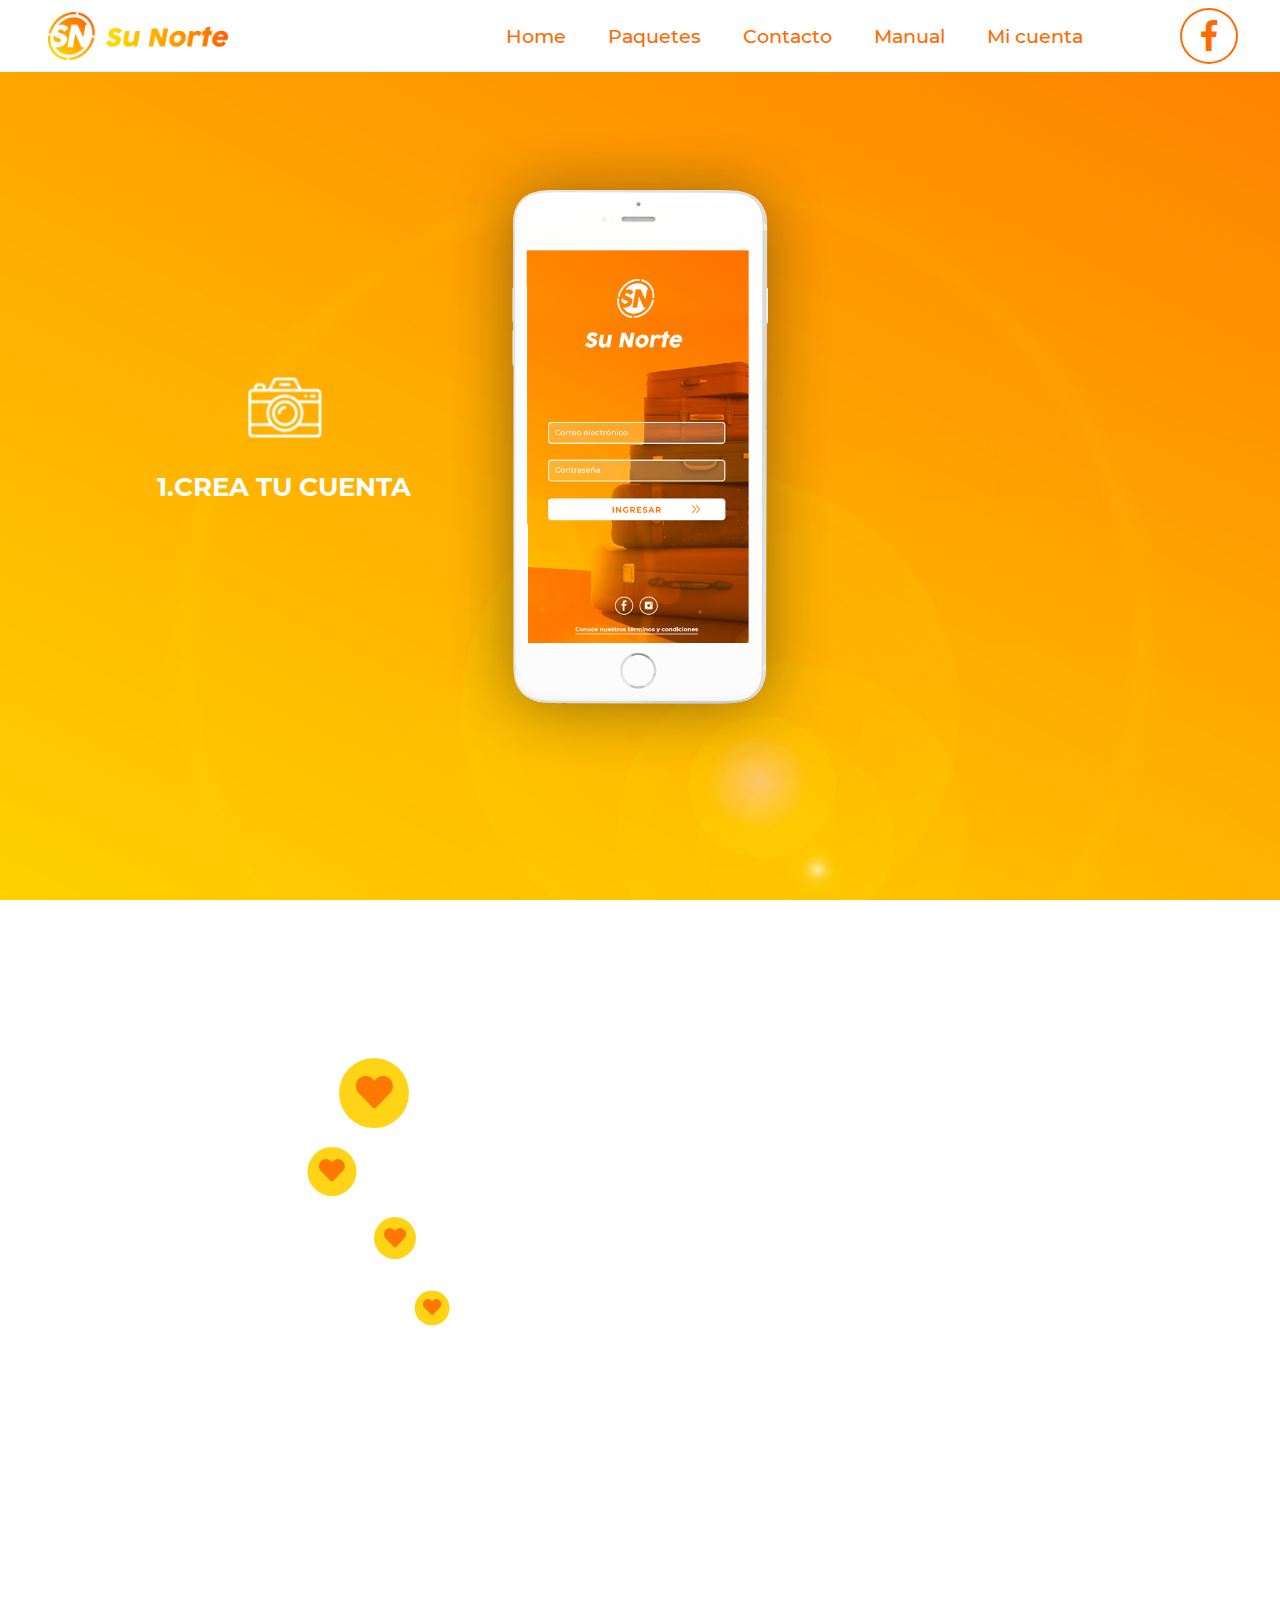
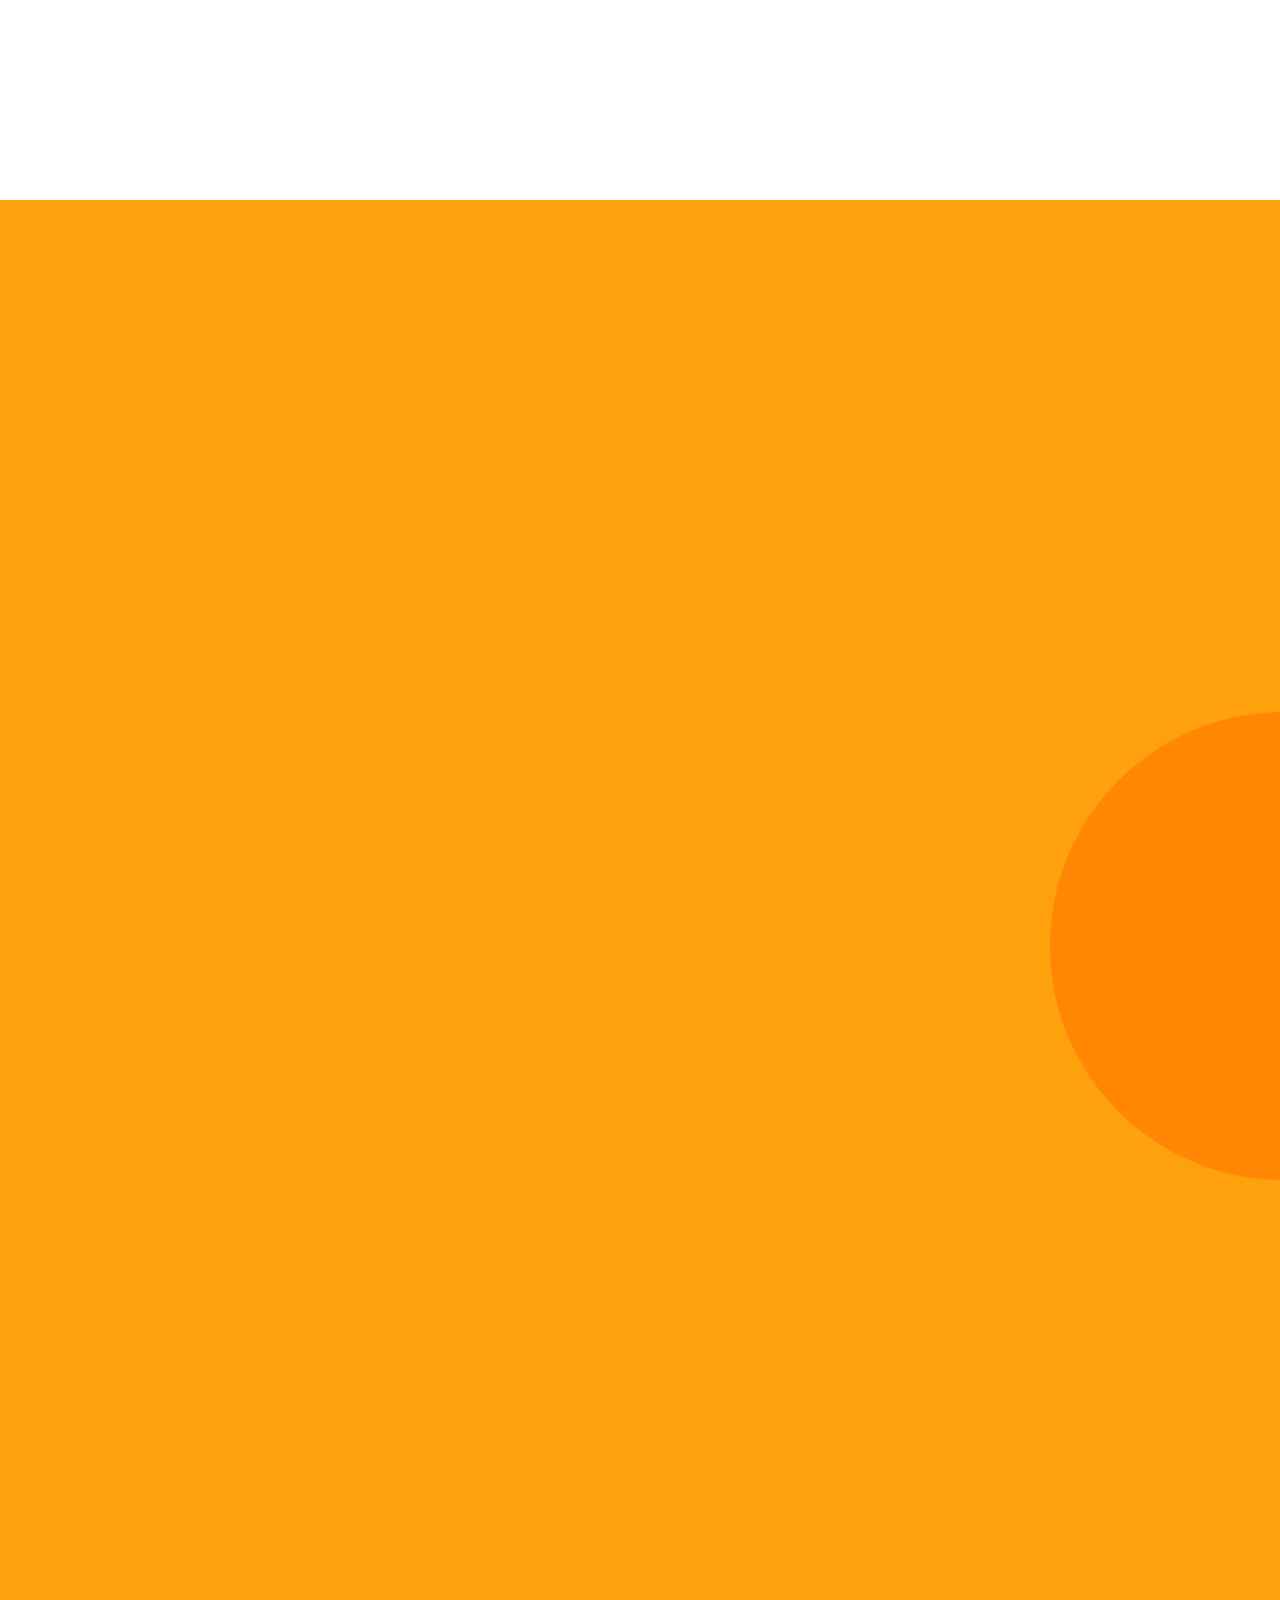
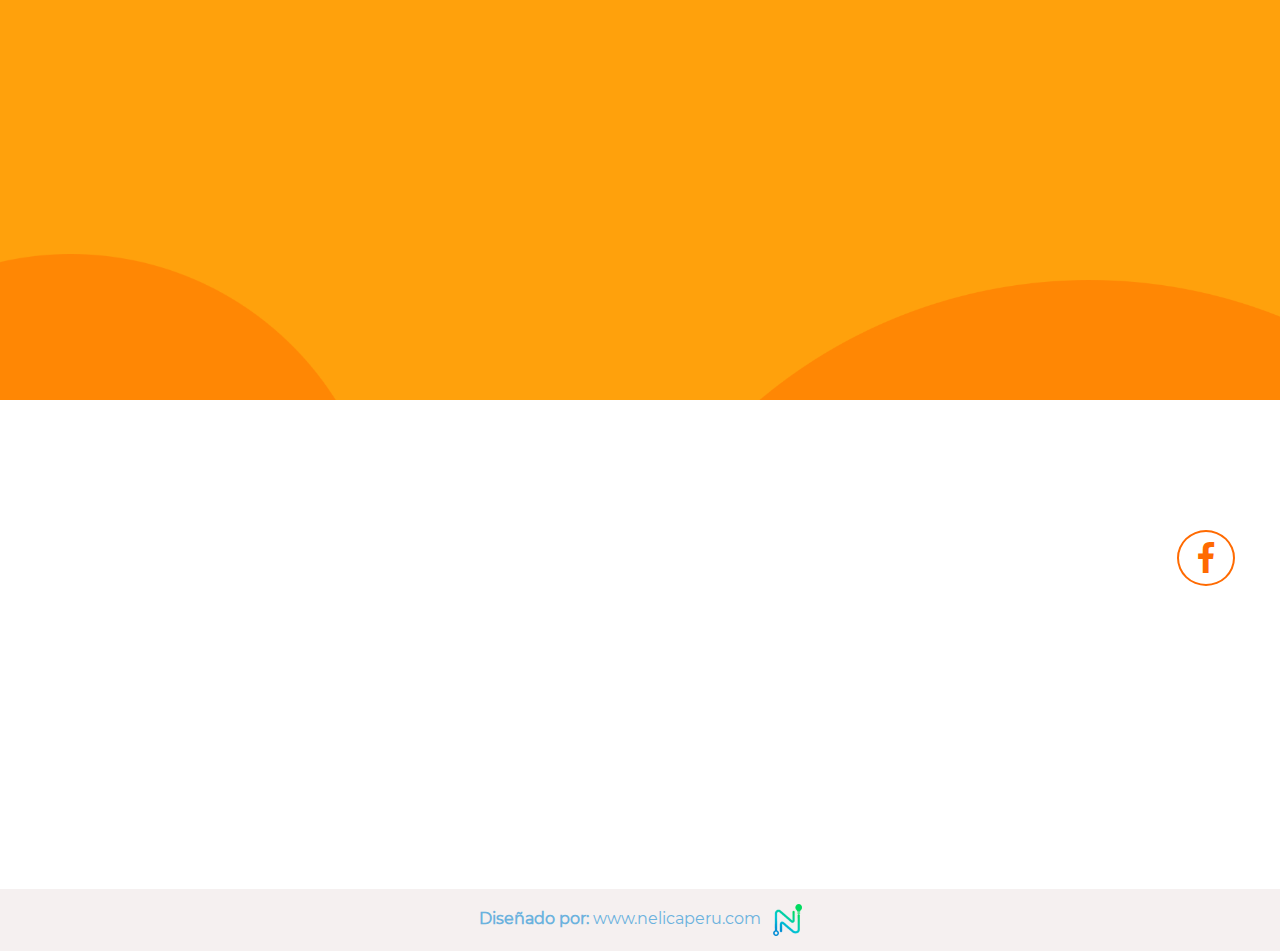
<file: manual.html>
<!DOCTYPE html>
<html lang="es">
<head>
    <meta charset="UTF-8">
    <meta name="viewport" content="width=device-width, initial-scale=1.0">
    <meta http-equiv="X-UA-Compatible" content="ie=edge">
    <meta name="theme-color" content="#ff7804">
    <meta name="description" content="Disfruta de los mejores viajes dentro del Perú. Conoce todos los paquetes que tenemos para ti.">
    <meta name="keywords" content="Su norte, Taxi sunorte, paquetes, nosotros, manual">
    <meta name="author" content="Grupo Nelica">

    <link rel="icon" href="img/logoima.png">
    <title>Su Norte</title>

    <link rel="stylesheet" href="css/bootstrap.min.css">
    <link rel="stylesheet" href="css/all.css">
    <link rel="stylesheet" href="css/animate.min.css">
    <link rel="stylesheet" href="css/fonts.css">
    <link rel="stylesheet" href="css/index.css">
    <link rel="stylesheet" href="css/manual.css">
</head>
<body>
    <!-- navbar -->
    <nav class="navbarSNorte navbar navbar-expand-lg navbar-light">
        <div class="logonavbar">
            <a class="navbar-brand" href="index.html"><img src="img/logo.png" alt="logoSNorte"></a>
        </div>
        <div class="collapse navbar-collapse" id="navbartSN">
            <ul class="navbar-nav">
                <li class="nav-item">
                    <a class="nav-link" href="index.html">Home</a>
                </li>
                <li class="nav-item">
                    <a class="nav-link" href="index.html#paquetes">Paquetes</a>
                </li>
                <li class="nav-item">
                    <a class="nav-link" href="formulario.html">Contacto</a>
                </li>
                <li class="nav-item">
                    <a class="nav-link" href="manual.html">Manual</a>
                </li>
                <li class="nav-item">
                    <a class="nav-link" href="#">Mi cuenta</a>
                </li>
            </ul>
        </div>
        <div class="redes redesnav">
            <ul class="nav justify-contect-center">
                <li class="nav-item nav-redes">
                    <a href="https://www.facebook.com" target="_blank">
                        <span class="fa-stack facebook">
                            <i class="fab fa-facebook-f fa-stack-1x"></i>
                        </span>
                    </a>
                </li>
            </ul>
        </div>


        <!-- navbar responsive -->   
        <div class="toogle-responsive">
            <div class="hambur-responsive"></div>
        </div>
        <div class="sidebar-responsive">
            <ul>
                <li class="nav-link nav-hmenu">
                    <a href="https://www.facebook.com" target="_blank">
                        <span class="fa-stack facebook">
                            <i class="fab fa-facebook-f fa-stack-1x"></i>
                        </span>
                    </a>
                </li>
                <li><a class="nav-link" href="index.html">Home</a></li>
                <li><a class="nav-link" href="index.html#paquetes">Paquetes</a></li>
                <li><a class="nav-link" href="formulario.html">Contacto</a></li>
                <li><a class="nav-link" href="manual.html">Manual de app</a></li>
                <li><a class="nav-link" href="#">Mi cuenta</a></li>
            </ul>
        </div>
    </nav>    
    <!-- fin navbar -->

    <section id="manual">
        <div class="section m1">
            <div class="sectionImg img01">
                <img class="wow fadeInUpBig" src="img/m1.png" alt="manual1">
            </div>
            <div class="textManual text01">
                <div class="wow fadeInLeft"><img src="img/camara.png" alt="camara"></div>
                <p class="wow fadeInLeft"><b>1.</b>Crea tu cuenta</p>
            </div>
        </div>
        <div class="section m2">
            <div class="sectionImg img02">
                <img class="wow fadeInUpBig" src="img/m2.png" alt="manual2">
            </div>
            <div class="textManual text02">
                <p class="wow fadeInRight"><b>2.</b> Elije tu destino y la cantidad de pasajeros</p>
            </div>
            <div class="decoracion">
                <div class="kokoro k1">
                    <i class="fas fa-heart"></i>
                </div>
                <div class="kokoro k2">
                    <i class="fas fa-heart"></i>
                </div>
                <div class="kokoro k3">
                    <i class="fas fa-heart"></i>
                </div>
                <div class="kokoro k4">
                    <i class="fas fa-heart"></i>
                </div>
            </div>
            
        </div>
        <div class="m3_m4">   
            <div class="rellax dm1" data-rellax-speed="8">
                <img src="img/circulo1.png" alt="c1" >
            </div>
            <div class="rellax dm2" data-rellax-speed="4">
                <img src="img/circulo2.png" alt="c2">
            </div>
            <div class="rellax dm3" data-rellax-speed="2">
                <img src="img/circulo3.png" alt="c3">
            </div>     
            <div class="section m3">
                <div class="sectionImg img03">
                    <img class="wow fadeInUpBig" src="img/m3.png" alt="manual3">
                </div>
                <div class="textManual text03">
                    <div class="wow fadeInLeft"><img src="img/p3.png" alt="p3"></div>
                    <p class="wow fadeInLeft"><b>3.</b> Elige la unidad más cercana a ti</p>
                </div>
            </div>
            <div class="section m4">
                <div class="sectionImg img04">
                    <img class="wow fadeInUpBig" src="img/m4.png" alt="manual4">
                </div>
                <div class="textManual text04">
                    <div class="wow fadeInRight"><img src="img/p4.png" alt="p4"></div>
                    <p class="wow fadeInRight"><b>4.</b> ¡Visualiza tu viaje y califícalo!</p>
                </div>
            </div> 
        </div>       
    </section>

    <footer>      
        <div class="container-fluid contenedorFooter">
            <div class="row">
                <div class="col-12 colFooterEnlaces">
                    <div class="redes redesFooter">
                        <ul class="nav justify-contect-center">
                            <li class="nav-item nav-redes">
                                <a href="https://www.facebook.com" target="_blank">
                                    <span class="fa-stack facebook">
                                        <i class="fab fa-facebook-f fa-stack-1x"></i>
                                    </span>
                                </a>
                            </li>
                        </ul>
                    </div>
                </div>
            </div>
            <div class="row row2">
                <div class="col-12 col-sm-8 col-md-6 col-lg-4 wow fadeInLeft">
                    <div class="direcciones">
                        <div class="row">
                            <div class="col-1"><i class="fas fa-map-marker-alt"></i></div>
                            <div class="col-12 col-sm-11"><a href="https://www.google.com/maps/place/Av+del+Pac%C3%ADfico+175,+San+Miguel+15087/@-12.0832152,-77.0917155,19.42z/data=!4m5!3m4!1s0x9105c979f38772cf:0x4736b7508c018de3!8m2!3d-12.0834798!4d-77.0916271?hl=es" target="_blank">Av. Del pacífico 175 - San Miguel</a></div>
                        </div>
                        <div class="row">
                            <div class="col-1"><i class="far fa-envelope"></i></div>
                            <div class="col-12 col-sm-11"><a href="mailto:taxi-firstclass@hotmail.com">taxi-firstclass@hotmail.com</a></div> 
                        </div>
                        <div class="row">
                            <div class="col-1"><i class="fas fa-phone" style="transform: rotateY(180deg);"></i></div>
                            <div class="col-12 col-sm-11"><a href="tel:+014710655">(01) 471-0655</a></div>
                        </div>
                        <div class="row">
                            <div class="col-1"><i class="fas fa-mobile-alt"></i></div>
                            <div class="col-12 col-sm-11">
                                <p><a href="tel:+51994289309">994289309</a></p>              
                            </div>
                        </div>
                    </div>
                </div>
                <div class="col-12 col-sm-12 col-md-12 col-lg-4 text-center colLogo">
                    <div class="footerlogo wow flipInY">
                        <a href="#"><img src="img/footerlogo.png" alt="footerLogo"></a>                    
                    </div>
                </div>
                <div class="colFooternav col-12 col-sm-4 col-md-6 col-lg-4 wow fadeInRight">
                    <!-- <div class="redes redesFooter">
                        <ul class="nav justify-contect-center">
                            <li class="nav-item nav-redes">
                                <a href="https://www.facebook.com" target="_blank">
                                    <span class="fa-stack facebook">
                                        <i class="fab fa-facebook-f fa-stack-1x"></i>
                                    </span>
                                </a>
                            </li>
                            <li class="nav-item nav-redes">
                                <a href="https://www.instagram.com" target="_blank">
                                    <span class="fa-stack instagram">
                                        <i class="fab fa-instagram fa-stack-1x"></i>
                                    </span>
                                </a>
                            </li>
                        </ul>
                    </div> -->
                    <div class="footernav">
                        <nav>
                            <ul>
                                <li><a href="index.html">Home</a></li>
                                <li><a href="index.html#paquetes">Paquetes</a></li>
                                <li><a href="formulario.html">Contacto</a></li>
                                <li><a href="#">Mi cuenta</a></li>
                            </ul>
                        </nav>
                    </div>
                </div>
            </div>
        </div>
    </footer>
    <section class="nelica text-center">
        <a href="http://gruponelica.com/" target="_blank">
            <span><span class="disenio"><b>Diseñado por:</b></span> www.nelicaperu.com</span>
            <img class="ml-2" src="img/nelica.png" />
        </a>
    </section>

    <script src="js/jquery-3.3.1.min.js"></script>
    <script src="js/popper.min.js"></script>
    <script src="js/rellax.min.js"></script>
    <script src="js/bootstrap.min.js"></script>
    <script src="js/wow.min.js"></script>
    <script>new WOW().init();</script>
    <script src="js/manual.js"></script>

    <script>
        var rellax = new Rellax('.rellax');
    </script>
</body>
</html>
</file>
<file: css/fonts.css>
@font-face{
    font-family: 'MonserratThin';
    src: url('../fonts/MONTSERRAT-THIN.OTF');
}

@font-face{
    font-family: 'MonserratMedium';
    src: url('../fonts/Montserrat-Medium.ttf');
}

@font-face{
    font-family: 'MonserratRegular';
    src: url('../fonts/Montserrat-Regular.ttf');
}

@font-face{
    font-family: 'MonserratBLack';
    src: url('../fonts/MONTSERRAT-BOLD.OTF');
}
</file>
<file: css/index.css>
@import url('../css/fonts.css');

*{
    margin: 0;
    padding: 0;
}

html, body{
    margin: 0;
    padding: 0;
    width: 100%;
    height: 100%;
}

body{
    font-family: 'MonserratRegular';
    overflow-x: hidden; 
}


.navbarSNorte{
    position: absolute;
    z-index: 2;
    width: 100%;
    height: 4.5em;
    background: white;
    transition: .5s;
}
.logonavbar img {
    width: 9em;
}
.logonavbar{
    position: relative;
    left: 2em;
    z-index: 21;
}
#navbartSN{
    position: absolute;
    right: 11em;
}
#navbartSN li{
    margin: 0px 13px;
}
#navbartSN li a{
    color: #ff6a01;
    font-family: 'MonserratMedium';
    font-size: 1.2em;
}
.redes{
    position: absolute;
    right: 2em;

}
.redes span{
    color: #ff6a01;
    font-size: 19px;
    position: relative;
    left: 50%;
    transform: translateX(-50%);
    transition: .5s;
}
.redes .facebook i{
    font-size: 31px;
}
/* .redes .instagram i{
    font-size: 35px;
} */
.nav-redes{
    margin: 0px 10.5px ;
    border: 2px solid #ff6a01;
    border-radius: 50%;
    padding: 7px 0;
    width: 58px;
    transition: .5s;
}
.nav-redes:nth-child(1):hover {
    border: 2px solid #3b5998;
}
.nav-redes:hover .facebook{
    color: #3b5998;
}
.nav-redes:nth-child(2):hover {
    border: 2px solid #f09433;
}
/* .nav-redes:hover .instagram{
    color: #f09433;
} */
.nav-hmenu{
    position: relative;
    left: 50%;
    transform: translateX(-50%);
    margin: 0px 10.5px;
    border: 2px solid #ff6a01;
    border-radius: 50%;
    width: 55px;
    height: 55px;
}
.nav-hmenu span{
    position: absolute;
    top: 50%;
    left: 50%;
    transform: translate(-50%,-50%);
}
/********navbar responsive********/
/***nav-responsive***/
.toogle-responsive{
    position: absolute;
    z-index: 100;
    right: 2em;
    transition: .5s;
    display: none;
}
.hambur-responsive{
    width: 30px;
    height: 4px;
    background: #ff6a01;
    position: absolute;
    top: 45%;
    left: 52%;
    transform: translate(-50%,-50%);
    transition: .2s;
}
.hambur-responsive::before{
    position: absolute;
    content: '';
    width: 30px;
    height: 4px;
    background: #ff6a01;
    transition: .2s;
    top: -10px;
}
.hambur-responsive::after{
    position: absolute;
    content: '';
    width: 30px;
    height: 4px;
    background: #ff6a01;
    transition: .2s;
    top: 10px;
}
.hambur-responsive.change::before,.hambur-responsive.change::after{
    background: #ff6a01;
}
.toogle-responsive.active .hambur-responsive{
    background: rgba(0, 0, 0, 0);
    box-shadow: 0 2px 5px rgba(0, 0, 0, 0);
}
.toogle-responsive.active .hambur-responsive::before{
    top: 0;
    transform: rotate(45deg);
}
.toogle-responsive.active .hambur-responsive::after{
    top: 0;
    transform: rotate(135deg);
}
.sidebar,.sidebar-responsive{
	position: fixed;
	top: -150%;
    right: 0;
    width: 100%;
	height: 100vh;
	background: #fff;
	display: flex;
	justify-content: center;
	align-items: center;
    transition: .5s;
    z-index: 20;
    overflow: hidden;
}
.sidebar .sub-menu, .sidebar-responsive .sub-menu{
    position: relative;
    left: 50%;
    transform: translateX(-50%);
}
.sidebar .sub-menu button, .sidebar-responsive .sub-menu button{
    padding: 5px;
    color: #fff;
    font-size: 25px;
    letter-spacing: 1px;
    font-weight: bold;
    transition: .5s;
    cursor: pointer;
    border: none;
    background: none;
}
.sidebar .sub-menu ul,.sidebar-responsive .sub-menu ul{
    top: 0;
    position: relative;
    display: none;
    transition: .8s;
}
.activeSidebar, .activeSidebarResponsive{
    display: block!important;
}
.sidebar .sub-menu ul li,.sidebar-responsive .sub-menu ul li{
    border: none;
}
.sidebar ul,.sidebar-responsive ul{
    position: relative;
    margin-bottom: 0;
}
.sidebar ul li,.sidebar-responsive ul li{
	list-style: none;
    text-align: center;
}
.sidebar ul li a,.sidebar-responsive ul li a{
	display: block;
	text-decoration: none;
	padding: 5px;
	color: #ff6a01;
	font-size:2em;
	letter-spacing: 1px;
	font-weight: bold;
    transition: .5s;
    text-transform: uppercase;
}

.sidebar ul li a:hover,.sidebar-responsive ul li a:hover{
	color: #b51717;
}

.sidebar ul li a:before,.sidebar-responsive ul li a:before{
	content: attr(data-text);
	position: absolute;
	top: 0;
	left: 50%;
	transform: translate(-50%,-50%);
	transition: .5s;
	font-size: 6em;
	opacity: 0;
	color: #f5f4f4;
	pointer-events: none;
	z-index: -1;
}
.sidebar ul li a:hover:before,.sidebar-responsive ul li a:hover:before{
	opacity: .3;
	top: 50%;
}
/****************/
#header{
    background: url('../img/fondoHeader.jpg');
    background-size: cover;
    background-repeat: no-repeat;
    background-position: center;
    position: relative;
    height: 100vh;
}
#header a{
    color: #ffffff;
}
#header a:hover{
    text-decoration: none;
}
.headerContent{
    position: absolute;
    top: 50%;
    left: 24%;
    transform: translate(-50%,-50%);
    width: 28em;
    text-align: center;
    color: #ffffff;
}
.headerH1{
    margin: 20px 0;
}
.headerH1 h1{
    font-size: 58px;
    font-family: 'MonserratMedium';
    line-height: 73px;
}
.headerH1 b{
    font-size: 98px;
    
}
.headerP{
    margin-bottom: 35px;
}
.headerP p{
    font-size: 20px;
    line-height: 25px;
}
.headerBoton button{
    position: relative;
    border: none;
    text-transform: uppercase;
    border-radius: 9px;
    background: #ff6a01;
    padding: 6px 35px;
    font-family: 'MonserratMedium';
    font-weight: bold;
    color: white;
    cursor: pointer;
    z-index: 1;
    overflow: hidden;
    transition: 1s all ease;
}
.headerBoton button::before{
    content: '';
    background: #fff;
    width: 100%;
    height: 0;
    position: absolute;
    top: 50%;
    left: 50%;
    transform: translate(-50%,-50%);
    z-index: -1;
    transition: all 0.6s ease;
}
.headerBoton button:hover::before{
    height: 100%;
}
.headerBoton button:hover{
    color: #ff6a01;
}
.headerBoton i{
    padding-left: 10px;
}
/************experiencia**************/
#experiencia{
    position: relative;
    height: 62em;
    background-image: url('../img/bgexp1.jpg');
    background-size: cover;
    background-attachment: fixed;
    overflow: hidden;
    transition: .5s;
}
#expMainResponsive{
    display: none;
}
.ExperienciasResponsives{
    display: none;
}
#expMain{
    position: absolute;
    left: 50%;
    top: 50%;
    /* transform: translate(-50%,-50%); */
    transform: translate(-50%,-50%) scale(.8);
}

.slide{
    text-align: center;
    background: #fff;
    width: 36em;
    position: absolute;
    top: 50%;
    left: 50%;
    box-shadow: 0 10px 50px 5px #737373;
    transform: translate(-50%,-50%);
    transition: all .5s;
}

.mensaje{
    position: absolute;
    right: 25px;
    top: 25px;
    cursor: pointer;
    transition: .5s;
}
.mensaje img{
    width: 4em!important;
}
/* .slide::before{
    content: '';
    position: absolute;
    width: 100%;
    height: 100%;
    background: red;
} */
.slide1{
    z-index: 50;

}
.slide2{
    z-index: 40;
    transform: translate(0%,-50%) scale(.7);
}
.slide3{
    z-index: 30;
    transform: translate(-20%,-50%) scale(.6);
}
.slide4{
    z-index: 30;
    transform: translate(-80%,-50%) scale(.6);
}
.slide5{
    z-index: 40;
    transform: translate(-100%,-50%) scale(.7);
}
.cardImageExp{
    margin-top: 40px;
    margin-bottom: 20px;
}
.cardImageExp img{
    width: 24.5em;
}
.cardTittleExp div:nth-child(1){
    margin-bottom: 5px;
}
.cardTittleExp div:nth-child(2){
    font-family: 'MonserratBLack';
    color: #ff7608;
}
.cardTittleExp div:nth-child(2) b{
    color: #ffa10c;
}
.EXplikes{
    color: #ff7608;
}
.cardTextExp{
    margin-top: 30px;
    height: 13em;
    text-align: justify;
    line-height: 20px;
    padding: 0 60px;
}


.slidecontainer{
    position: absolute;
    left: 50%;
    transform: translateX(-50%);
    bottom: 6%;
}
.sliderRange{
  -webkit-appearance: none;
  width: 10em;
  height: 3px;
  background: #d15a06;
  outline: none;
  opacity: 0.7;
  -webkit-transition: .2s;
  transition: opacity .2s;
  cursor: pointer;
}
.sliderRange:hover {
    opacity: 1;
}
.sliderRange::-webkit-slider-thumb {
  -webkit-appearance: none;
  appearance: none;
  width: 15px;
  height: 15px;
  border-radius: 50%;
  background: #ff7608;
}  
.sliderRange::-moz-range-thumb {
  width: 15px;
  height: 15px;
  border-radius: 50%;
  background: #ff7608;
  cursor: pointer;
}

.powr-comments{
    position: absolute;
    right: -310px;
    background: #ff7608;
    overflow-y: scroll;
    height: 0px;
    max-height: 500px;
    transition: .8s;
}
.mostrar{
    height: 500px;
}
.comments .commentWrapper .comment, .comments .commentWrapper .commentClass {
    background: #ff7608!important;
}
/* width */
.powr-comments::-webkit-scrollbar {
  width: 10px;
}

/* Track */
.powr-comments::-webkit-scrollbar-track {

  border-radius: 10px;
}
 
/* Handle */
.powr-comments::-webkit-scrollbar-thumb {
  background: #dd660c; 
  border-radius: 10px;
}

/*********Paquetes************/
#paquetes{
    overflow: hidden;
}
.paquetesTittle{
    text-align: center;
    color: #ff6a01;
    font-family: 'MonserratMedium';
    padding: 4em 0;
}
#paquetesContent,#paquetesContentResponsive{
    position: relative;
    background: #ffa10c;
    color: #ffffff;
    padding: 80px 0;
    overflow: hidden;
}
#paquetesContentResponsive{
    display: none;
}
.d1{
    position: absolute;
    bottom: -55em;
    width: 30%;
}
.d2{
    position: absolute;
    right: 0;
    top: 35em;
}
.d3{
    position: absolute;
    right: 0;
    bottom: -45em;
    width: 50em;
}
.d4{
    position: absolute;
    bottom: -55em;
    display: none;
}
.d5{
    position: absolute;
    bottom: -55em;
    width: 30%;
    display: none;
}
.d1 img,.d2 img,.d3 img,.d4 img, .d5 img{
    width: 100%;
}
.rowpaquete{
    border: 1px solid;
    padding: 45px 0px;
    margin-bottom: 60px;
}
.paquete1Lista{
    position: absolute;
    top: 50%;
    left: 19%;
    transform: translateY(-50%);
}
.paquete1Lista ul{
    list-style-type: none;
}
.paquete1Lista ul li{
    font-size: 18px;
}
.paquete1Img{
    text-align: center;
}
.p1Img-tittle{
    line-height: 0px;
    font-family: 'MonserratBLack';
    margin-top: 15px;
    margin-bottom: 30px;
}
.p1Img-tittle h2{    
    font-size: 22px;
}
.p1Img-tittle h2:nth-child(1){
    font-size: 40px;
}
.p1Img-tittle p{
    font-size: 30px;
}
.p1Img-boton button{
    position: relative;
    border: none;
    text-transform: uppercase;
    border-radius: 9px;
    background: #d15a06;
    padding: 6px 53px;
    font-family: 'MonserratMedium';
    font-weight: bold;
    z-index: 1;
    overflow: hidden;
    color: white;
    cursor: pointer;
    transition: 1s all ease;
}
.p1Img-boton button::before{
    content: '';
    background: #fff;
    width: 100%;
    height: 0;
    position: absolute;
    top: 50%;
    left: 50%;
    transform: translate(-50%,-50%);
    z-index: -1;
    transition: all 0.6s ease;
}
.p1Img-boton button:hover::before{
    height: 100%;
}
.p1Img-boton button:hover{
    color: #d15a06;
}
.colPar{
    order: 1;
}
/*******nosotros********/
#nostrosContentResponsive{
    display: none;
}
#nosotros{
    overflow: hidden;
}
.nosotrosTittle{
    text-align: center;
    color: #ff6a01;
    font-family: 'MonserratMedium';
    padding: 4em 0;
}
#nosotrosContent,#nostrosContentResponsive{
    position: relative;
    background: #ff6a01;
    padding: 150px 0;
}
.cardContainer{
    position: relative;
    display: flex;
    flex-direction: row;
    /* padding: 0 130px; */
    left: 50%;
    transform: translateX(-50%);
    width: 95em;
}
/* .card{
    padding: 30px 0;
} */
.card {
    padding: 30px 0;
    margin: 0px 60px;
    text-align: center;
    border: none;
    width: 25em;
    background: #f5f4f4;
    transition: .8s;
    cursor: pointer;
}
.cardImage{
    position: relative;
}
.cardImage img{
    transform: scale(.7);
    transition: .5s;
}
.kokoro{
    position: absolute;
    color: #ff7804;
    border: none;
    background: #ffd416;
    border-radius: 50%;
    width: 60px;
    height: 60px;
    bottom: -25px;
    left: 50%;
    transform: translateX(-50%);    
}
.card:hover .kokoro{
    animation:  kokoroEfect 1.3s infinite;
}
.kokoro i{
    font-size: 2em;
    position: absolute;
    top: 50%;
    left: 50%;
    transform: translate(-50%,-50%);
}
@keyframes kokoroEfect{
    0%, 100%{
        transform: translateX(-50%) scale(1);
    }
    50%{
        transform: translateX(-50%) scale(.9);
    }
}
.cardText{
    position: relative;
    margin-top: 35px;
    transition: .8s;
    opacity: 1;
}
@media screen and (min-width:768px){
    .card:hover{
        box-shadow: 0 10px 50px 5px #737373;
        background: #fff;
    }
    .card:hover .cardImage img{
        transform: scale(1);
    }
}
@media screen and (max-width:767px){
    .cardImage img{
        transform: scale(1);
    }
}
.cardText p:nth-child(1){
    color: #ff6a01;
    border-bottom: 1px solid;
    width: 225px;
    margin-bottom: 30px;
    position: relative;
    left: 50%;
    transform: translateX(-50%);
}
.cardText p:nth-child(2){
    width: 315px;
    position: relative;
    left: 50%;
    transform: translateX(-50%);
    line-height: 20px;
    margin-bottom: 30px;
}
/******footer******/
.contenedorFooter{
    padding: 0px 100px;
}
.colFooterEnlaces{
    height: 5em;
}
.redesFooter{
    right: 0em;
}
footer{
    position: relative;
    background: #fff;
    padding-top: 130px;
    padding-bottom: 100px;
    overflow: hidden;
    color: #d15a06;
}
footer a{
    
    color: #d15a06;
    outline: none;
}
footer i{
    font-size: 22px;
}
footer a:hover{
    text-decoration: none;
}
.direcciones .row{
    margin-bottom: 18px;
}
.footernav li{
    margin-bottom: 15px;
}
.direcciones p{
    margin-bottom: 5px;
}
.footernav{
    text-align: right;
}
.footernav ul{
    list-style-type: none;
}
.footerlogo  img{
    width: 13em;
}
/***********/
.nelica{
    background: #f5f0f0;
    padding: 15px 0px;
}
.nelica a{
    
    color: #6bb2de;
}
.nelica a:hover{
    text-decoration: none;
}
/*******************/
@media screen and (max-width:1600px){
    .headerContent {
        transform: translate(-40%,-50%);
    }
    /*******nosotros**********/
    .cardContainer {
        width: 87em;
    }
    .card {
        margin: 0px 45px;
        width: 25em;
    }
    .card {
        margin: 0px 30px;
    }
    /************experiencia**************/
    #expMain {
        transform: translate(-50%,-50%) scale(.9);
    }
    #experiencia {
        height: 56em;
    }
    .slide {
        width: 31em;
    }
    .cardImageExp img {
        width: 50%!important;
    }
    .cardTextExp {
        height: 12em;
        line-height: 18px;
    }
    .cardTextExp p{
        font-size: 15px;
    }
}
@media screen and (max-width:1400px){
    /******nosotros*******/
    .cardContainer {
        width: 74em;
    }
    /************experiencia**************/    
    .slidecontainer {
        bottom: 4%;
    }
    #prev {
        left: 3%;
    }
    #next {
        right: 3%;
    }
    #experiencia {
        height: 50em;
    }
    .slide {
        width: 28em;
    }
    /*****************/
    .d2 {
        width: 15em;
        top: 36em;
    }
    .d3 {
        bottom: -35em;
        width: 35em;
    }
    /****************/
    .contenedorFooter {
        padding: 0px 50px;
    }
}
@media screen and (max-width:1199px){
    .navbarSNorte {
        height: 4em;
    }
    .logonavbar img{
        width: 8em;
    }
    #navbartSN {
        right: 10em;
    }
    #navbartSN li a {
        font-size: 1em;
    }
    .nav-redes {
        padding: 0;
        width: 43px;
    }
    .redes {
        right: 1em;
    }
    .redes .facebook i {
        font-size: 23px;
    }
    /* .redes .instagram i {
        font-size: 27px;
    } */
    /******************/
    .headerH1 h1 {
        font-size: 50px;
        line-height: 65px;
    }
    .headerH1 b {
        font-size: 90px;
    }
    /************experiencia**************/
    .slide {
        width: 28em;
    }
    .cardTittleExp div:nth-child(2) h2{
        font-size: 24px;
    }
    #prev {
        left: 50%;
        top: inherit;
        bottom: 5%;
        transform: translateX(-150%);
    }
    #next {
        left: 50%;
        top: inherit;
        bottom: 5%;
        transform: translateX(50%);
    }


    .powr-comments {
        right: -160px;
        top: 100px;
    }
    /*****paquetes*********/
    .p1Img-tittle h2:nth-child(1) {
        font-size: 35px;
    }
    .p1Img-tittle h2 {
        font-size: 19px;
    }
    .d2 {
        width: 15em;
        top: 37em;
    }
    .d3 {
        bottom: -44em;
        width: 29em;
    }
    /********nosotros********/
    .cardContainer {
        width: 61em;
    }
    .card {
        margin: 0px 10px;
    }
    .cardImage img{
        width: 15em;
    }
    .cardText p:nth-child(2) {
        width: inherit;
    }
    /*****************/
    .contenedorFooter {
        padding: 0px 15px;
    }
    .row2{
        margin: 0;
    }
}
@media screen and (max-width:991px){
    .toogle-responsive{
        display: block;
    }
    .redesnav{
        display: none;
    }
    .headerContent {
        width: 23em;
    }
    .headerH1 h1 {
        font-size: 40px;
        line-height: 55px;
    }
    .headerH1 b {
        font-size: 80px;
    }
    /************experiencia**************/
    #expMain {
        transform: translate(-50%,-50%) scale(1);
    }
    #experiencia {
        height: 48em;
    }
    #expMain {
        top: 48%;
    }
    .slide {
        width: 26em;
    }
    .cardTextExp {
        height: 11em;
        line-height: 16px;
    }
    .cardTextExp p {
        font-size: 13px;
    }

    .sliderRange {
        height: 7px;
    }
    /*******************/
    .d2 {
        width: 10em;
        top: 40em;
    }
    .d3 {
        bottom: -30em;
        width: 25em;
    }
    /*******nosotros**********/
    .cardContainer {
        width: 48em;
    }
    .cardImage img {
        width: 11.5em!important;
    }
    /*****************/
    footer {
        padding-top: 70px;
        padding-bottom: 50px;
    }
    .colLogo{
        order: -1;
        margin-bottom: 60px;
    }
    
}
@media screen and (max-width:767px){
    #header {
        background-position: right;
    }
    .headerContent {
        left: 50%;
        transform: translate(-50%,-40%);
    }
    /*********Paquetes************/
    #paquetesContent{
        display: none;
    }
    #paquetesContentResponsive{
        display: block;
    }
    .paquete1Lista {
        position: relative;
        top: inherit;
        left: inherit;
        transform: inherit;
        text-align: center;
        margin-top: 30px;
    }
    .colImpar{
        order: 1;
    }
    .rowpaquete {
        margin-bottom: 10px;
    }
    .owl-paquetes .owl-dots .owl-dot span {
        background: #f5f4f4;
    }
    .owl-paquetes .owl-dots .owl-dot.active span, .owl-theme .owl-dots .owl-dot:hover span {
        background: #d15a06;
    }
    /**********experiencias***************/
    #experiencia{
        display: none;
    }
    .ExperienciasResponsives{
        display: block;
        position: relative;
        height: auto;        
    }
    .expImg1,.expImg2,.expImg3,.expImg4,.expImg5{
        background-size: cover;
        overflow: hidden;
        transition: .5s;
        height: 45em;
    }
    .expImg1{
        background-image: url('../img/bgexp1.jpg');
    }
    .expImg2{
        background-image: url('../img/bgexp2.jpg');
    }
    .expImg3{
        background-image: url('../img/bgexp3.jpg');
    }
    .expImg4{
        background-image: url('../img/bgexp4.jpg');
    }
    .expImg5{
        background-image: url('../img/bgexp5.jpg');
    }
    #expMainResponsive{
        display: block;
        position: relative;
        top: 50%;
        transform: translateY(-50%);
    }
    #expMain,.slidecontainer{
        display: none;
    }
    .owl-experiencia .owl-nav.disabled+.owl-dots {
        margin-top: 0;
        position: absolute;
        left: 50%;
        transform: translateX(-50%);
        bottom: 10px;
    }
    .owl-experiencia .owl-dots .owl-dot span {
        background: #f09433;
    }
    .owl-experiencia .owl-dots .owl-dot.active span, .owl-theme .owl-dots .owl-dot:hover span {
        background: #d15a06;
    }
    /* .slide2{
        z-index: 40;
        transform: translate(-50%,-50%) scale(.7);
    }
    .slide3{
        z-index: 30;
        transform: translate(-50%,-50%) scale(.7);
    }
    .slide4{
        z-index: 30;
        transform: translate(-50%,-50%) scale(.7);
    }
    .slide5{
        z-index: 40;
        transform: translate(-50%,-50%) scale(.7);
    } */

    .cardImageExp {
        padding-top: 40px;
        margin-bottom: 20px;
    }
    .slideResponsive{
        background: white;
        position: relative;
        left: 50%;
        transform: translateX(-50%);
        width: 31em;
        box-shadow: 0 10px 50px 5px #737373;
        text-align: center;
    }
    .owl-carousel .owl-item img {
        display: inline;
        width: 11%;
    }
    .cardTextExp {
        height: 9em;        
    }
    .cardTextExp {
        padding: 0 40px;
    }
    .powr-comments {
        right: 0;
    }
    /**********nosotros************/
    #nosotrosContent{
        display: none;
    }
    #nostrosContentResponsive{
        display: block;
        padding: 100px 0;
    }
    .cardContainer {
        width: 26.4em;
        display: block;
    }
    .cardImage {
        width: 16em;
        left: 50%;
        transform: translateX(-50%);
    }
    /********************/
    .d1 {
        width: 15em;
    }
    .d2 {
        top: 55em;
    }
}
@media screen and (max-width:575px){
    .logonavbar {
        left: 0em;
    }
    /*******experiencias************/
    .owl-carousel .owl-item img {
        width: 14%;
    }
    .mensaje {
        right: 15px;
        top: 15px;
    }
    .mensaje img {
        width: 3em!important;
    }
    .slide {
        width: 22em;
    }
    .cardImageExp img {
        width: 65%!important;
    }
    .cardTittleExp div:nth-child(2) h2 {
        font-size: 20px;
    }
    .cardTextExp {
        height: 10em;
        padding: 0 20px
    }
    /*******paquetes**********/
    .paquetesTittle {
        padding: 3em 0;
    }
    .rowpaquete {
        margin-right: 0;
        margin-left: 0;
    }
    .d1 {
        bottom: -40em;
        display: none;
    }
    .d3 {
        bottom: 15em;
        width: 16em;
    }
    .d4{
        display: block;
        width: 11em;
        bottom: -125em;
    }
    .d5{
        width: 15em;
        bottom: -20em;
        display: block;
    }
    /******experiencias*******/
    .slideResponsive {
        width: 23em;
    }
    .expImg1, .expImg2, .expImg3, .expImg4, .expImg5 {
        height: 45em;
    }
    /********nosotros**********/
    .cardContainer {
        width: 23.4em;
    }
    .card {
        width: 22em;
    }
    .kokoro {
        width: 45px;
        height: 45px;
    }
    .kokoro i {
        font-size: 1.4em;
    }
    /*****footer********/
    .redes {
        right: inherit;
        left: 50%;
        transform: translateX(-50%);
    }
    .footerlogo img {
        width: 10em;
    }
    .colFooternav{
        display: none;
    }
    .colLogo {
        margin-bottom: 40px;
    }
}
@media screen and (max-width:400px){
    .headerContent {
        width: 18em;
    }
    .headerH1 b {
        font-size: 60px;
    }
    .headerP p {
        font-size: 16px;
        line-height: 19px;
    }
    .sidebar ul li a, .sidebar-responsive ul li a {
        font-size: 1.8em;
    }
    /********experiencias**************/
    .expImg1, .expImg2, .expImg3, .expImg4, .expImg5 {
        height: 44em;
    }
    .cardTextExp {
        height: 13em;
    }
    .slideResponsive {
        width: 18em;
    }
    /*****paquetes********/
    .p1Img-tittle h2 {
        font-size: 15px;
    }
    .p1Img-tittle p {
        font-size: 20px;
    }    
    .p1Img-tittle h2:nth-child(1) {
        font-size: 30px;
    }
    .paquete1Lista ul li {
        font-size: 16px;
    }

    .d1 {
        width: 11em;
    }
    .d3 {
        width: 12em;
    }
    /*********nosotros*************/
    .cardImage {
        width: 13em;
    }
    .cardContainer {
        width: 18.4em;
    }
    .card {
        width: 17em;
    }
    /******************/
    .nelica span{
        font-size: 15px;
    }
}
/************************/
@media (max-height:700px) and (min-width:768px){
    #header {
        height: 43.75em;
    }
}
@media (max-height:590px) and (max-width:767px){
    #header {
        height: 36.9em;
    }
}
</file>
<file: css/formulario.css>
#formulario{
    position: relative;
    background: url('../img/fondoContacto.jpg');
    background-repeat: no-repeat;
    background-size: cover;
    height: 100vh;
}
.contenedor{
    display: flex;
    flex-wrap: wrap;
    flex-direction: row;
    width: 95em;
    position: absolute;
    top: 54%;
    left: 50%;
    transform: translate(-50%,-50%);
}
.f1,.f2{
    width: 50%;
    position: relative;
}
.formImg {
    background: url('../img/cont1.jpg');
    background-size: cover;
    background-repeat: no-repeat;
    background-position: center;
    height: 43em;
    transition: .8s;
}
.f1 .formImg img{
    width: 100%;
}
.f2{
    background: #fff;
}
.form-content{
    position: absolute;
    left: 50%;
    top: 50%;
    transform: translate(-50%,-50%);
    width: 85%;
}
.formText{
    color: #ff7608;
    text-align: center;
}
.formText h2{
    line-height: 45px;
}

.formText b{
    font-family: 'MonserratBLack';
    font-size: 65px;
}

#formContacto input, .input-mensaje textarea{
    border: 1px solid #ff7608;
}
.col-left{
    padding-right: 0!important;
}
.col-left input{
    border-top-right-radius: 0;
    border-bottom-right-radius: 0;
    border-right: 0px;
}
.col-right{
    padding-left: 0!important;
}
.col-right input{
    border-top-left-radius: 0;
    border-bottom-left-radius: 0;
}
#mensaje{
    resize: none;
    margin-top: 1rem;
    max-height: 130px;
    height: 130px;
}
#button-contacto{
    border: none;
    margin-top: 1rem;
    position: relative;
    left: 50%;
    transform: translateX(-50%);
    width: 40%;
    background: #ff7608;
    font-weight: bolder;
    font-family: 'MonserratThin';
    border-radius: 9px;
    z-index: 1;
    overflow: hidden;
    transition: 1s all ease;
}
#button-contacto::before{
    content: '';
    background: #ffd817;
    width: 100%;
    height: 0;
    position: absolute;
    top: 50%;
    left: 50%;
    transform: translate(-50%,-50%);
    z-index: -1;
    transition: all 0.6s ease;
}
#button-contacto:hover::before{
    height: 100%;
}
#button-contacto:hover{
    color: #ff7608;
}
.form-control::-webkit-input-placeholder { /* Chrome/Opera/Safari */
    color: #22211f;
}
.form-control::-moz-placeholder { /* Firefox 19+ */
    color: #22211f;
}
.form-control::-ms-input-placeholder { /* IE 10+ */
    color: #22211f;
}
.form-control::-moz-placeholder { /* Firefox 18- */
    color: #22211f;
}


.modal-header{
    background: linear-gradient(to right,#ff9f0c,#ff7303);
    color: white;
    font-family: 'MonserratBLack';
}
.modal-body{
    background: #f5f4f4;
}
.modal-body p{
    font-family: 'MonserratRegular';
}
.modal-footer{
    background: #f5f4f4;
    border: none;
}
.btn-default{
    background: #ffd817;
    color: #22211f;
}
.btnClose{
    position: relative;
    right: 5px;
    padding-bottom: 45px;
}
.btnClose button:hover{
    color: #ff7303;
}
/**************************/

@media screen and (max-width:1600px){

    .contenedor {
        width: 82em;
    }
}

@media screen and (max-width:1400px){
    .contenedor {
        width: 70em;
        height: 36em;
    }
    .formImg{
        height: 100%;
    }
    .formImg img{
        height: 100%;
    }
}
@media screen and (max-width:1199px){
    .contenedor {
        width: 59em;
    }
    .formText h2 {
        line-height: 40px;
        font-size: 30px;
    }    
    .formText b {
        font-size: 50px;
    }
}
@media screen and (max-width:991px){
    .contenedor {
        width: 46em;
        height: 33em;
    }
    .formText h2 {
        line-height: 30px;
        font-size: 22px;
    }
    .formText b {
        font-size: 40px;
    }
    .form-control::-webkit-input-placeholder { /* Chrome/Opera/Safari */
        font-size: 14px;
    }
    .form-control::-moz-placeholder { /* Firefox 19+ */
        font-size: 14px;
    }
    .form-control::-ms-input-placeholder { /* IE 10+ */
        font-size: 14px;
    }
    .form-control::-moz-placeholder { /* Firefox 18- */
        font-size: 14px;
    }
    #formContacto input, .input-mensaje textarea {
        font-size: 14px;
    }
}
@media screen and (max-width:767px){
    #formulario {
        height: 60em;
    }
    .contenedor {
        width: 33em;
        height: auto;
    }
    .f1, .f2 {
        width: 100%;
        position: relative;
    }
    .f1{
        height: 18em;
    }
    .form-content {
        position: relative;
        padding: 30px 0;
    }
}
@media screen and (max-width:575px){
    .contenedor {
        width: 22em;
    }
    #button-contacto {
        width: 60%;
    }
}
@media screen and (max-width:400px){
    .contenedor {
        width: 18em;
    }
    .formText h2 {
        line-height: 27px;
        font-size: 19px;
    }
    .formText b {
        font-size: 33px;
    }
}

/*********************/
@media (max-height:660px) and (min-width:768px){
    #formulario {
        height: 41.22em;
    }
}
@media (max-height:720px) and (min-width:992px){
    #formulario {
        height: 45em;
    }
}
@media (max-height:800px) and (min-width:1200px){
    #formulario {
        height: 50em;
    }
}
@media (max-height:900px) and (min-width:1401px){
    #formulario {
        height: 56.3em;
    }
}
@media (max-height:850px) and (min-width:1601px){
    #formulario {
        height: 53.1em;
    }
}
</file>
<file: css/manual.css>
/* .navbarSNorte {
    position: relative;
} */
#manual{
    overflow: hidden;
}
.section{
    position: relative;
    height: 100vh;
}
.m1{
    background: url('../img/fondoManual.jpg');
    background-size: cover;
    background-repeat: no-repeat;
}
.m3_m4{
    position: relative;
    background: #ffa10c;
    overflow: hidden;
}
.sectionImg{
    position: absolute;
    top: 50%;
    left: 50%;
    transform: translate(-50%,-50%);
}
.sectionImg img{
    width: 23em;
}
.img01 img{
    width: 31em;
}
.textManual{
    text-align: center;
    position: absolute;
    top: 50%;
    left: 50%;
    transform: translate(-50%,-50%);
    color: #fff;
    font-family: 'MonserratBLack';
    text-transform: uppercase;
}
.textManual p{
    margin-top: 30px;
    font-size: 32px;
}
.text01{
    transform: translate(-200%,-50%);
}
.text02{
    color: #ff8707;
    width: 30em;
    transform: translate(45%,-50%);
}
.text03{
    width: 38em;
    transform: translate(-130%,-50%);
}
.text04{
    width: 27em;
    transform: translate(56%,-50%);
}
.kokoro {
    width: 80px;
    height: 80px;
    bottom: inherit;
    top: 50%;
    left: 50%;
    /* transform: translate(-50%,-50%); */
}
.kokoro i {
    font-size: 2.5em;
}
.k1{
    transform: translate(-430%,-507%);    
    animation:  k1Efect 1.3s infinite;
}
.k2{
    transform: translate(-490%,-395%) scale(.7);
    animation:  k2Efect 1.3s infinite;
}
.k3{
    transform: translate(-400%,-300%) scale(.6);
    animation:  k3Efect 1.3s infinite;
}
.k4{
    transform: translate(-347%,-200%) scale(.5);
    animation:  k4Efect 1.3s infinite;
}
@keyframes k1Efect{
    0%, 100%{
        transform: translate(-430%,-507%) scale(.9);
    }
    50%{
        transform: translate(-430%,-507%) scale(1);
    }
}
@keyframes k2Efect{
    0%, 100%{
        transform: translate(-490%,-395%) scale(.6);
    }
    50%{
        transform: translate(-490%,-395%) scale(.7);
    }
}
@keyframes k3Efect{
    0%, 100%{
        transform: translate(-400%,-300%) scale(.5);
    }
    50%{
        transform: translate(-400%,-300%) scale(.6);
    }
}
@keyframes k4Efect{
    0%, 100%{
        transform: translate(-347%,-200%) scale(.4);
    }
    50%{
        transform: translate(-347%,-200%) scale(.5);
    }
}

.dm1{
    position: absolute;
    bottom: -30em;
    width: 30%;
}
.dm2{
    position: absolute;
    right: 0;
    top: 32em;
    width: 18%;
}
.dm3{
    position: absolute;
    right: 0;
    top: 155em;
    width: 55%;
}
.dm1 img,.dm2 img,.dm3 img{
    width: 100%;
}
@media screen and (max-width:1600px){
    .text03 {
        width: 33em;
    }
    .sectionImg img {
        width: 18em;
    }
    .img01 img {
        width: 24em;
    }
    .decoracion{
        position: absolute;
        top: 60%;
        left: 50%;
        transform: translate(-50%,-50%);  
    }
    /**************/
    .dm3 {
        top: 105em;
    }
}
@media screen and (max-width:1400px){
    .textManual p {
        font-size: 26px;
    }
    .text01 {
        transform: translate(-190%,-50%);
    }
    .text02 {
        width: 24em;
        transform: translate(45%,-50%);
    }
    .text03 {
        width: 24em;
        transform: translate(-145%,-50%);
    }
    .text04 {
        width: 22em;
    }
    .decoracion {
        top: 57%;
    }
    .kokoro {
        width: 70px;
        height: 70px;
    }
    .kokoro i {
        font-size: 2.3em;
    }
}
@media screen and (max-width:1199px){
    .sectionImg img {
        width: 15em;
    }
    .img01 img {
        width: 20em;
    }      
    .img01{
        transform: translate(0,-50%);
    } 
    .img02,.img04 {
        transform: translate(-105%,-50%);
    }
    .img03{
        transform: translate(18%,-50%);
    }
    .text01 {
        transform: translate(-130%,-50%);
    } 
    .text02 {
        transform: translate(15%,-50%);
    }
    .text03 {
        transform: translate(-110%,-50%);
    }
    .text04 {
        transform: translate(20%,-50%);
    }
    .decoracion {
        left: 41%;
    }        
    /**************/
    .dm3 {
        top: 100em;
    }
}
@media screen and (max-width:991px){
    .section {
        height: 48em;
    }
    .m1{
        height: 51em;
    }
    .textManual p {
        font-size: 20px;
    }    
    .text01,.text02,.text03,.text04 {
        transform: inherit;
        position: relative;
        top: inherit;
        left: inherit;
        text-align: center;
        width: inherit;
        padding: 0 130px;
    }
    .img01,.img02,.img03,.img04{
        transform: inherit;
    }
    .sectionImg {
        position: relative;
        top: inherit;
        left: 50%;
        transform: translateX(-50%);
        text-align: center;
        padding-top: 70px;
        padding-bottom: 30px;
    }
    .img01{
        padding-top: 85px;
        padding-bottom: 10px;
    }
    .decoracion {
        left: 55%;
        top: 54%;
    }
    /***************/
    .dm1 {
        bottom: -41em;
        width: 35%;
    }
    .dm2 {
        top: 35em;
        width: 25%;
    }
}
@media screen and (max-width:767px){
    .section {
        height: 43em;
    }        
    .sectionImg img {
        width: 13em;
    }
    .img01 img {
        width: 17em;
    }
    .kokoro {
        width: 55px;
        height: 55px;
    }
    .kokoro i {
        font-size: 1.6em;
    }
    .decoracion {
        left: 54%;
        top: 49%;
    }
    /***************/
    .dm3 {
        top: 90em;
    }
}
@media screen and (max-width:575px){
    .section {
        height: inherit;
        padding: 60px 0;
    }
    .m1{
        padding-top: 90px;
    }
    .img01 {
        padding-top: 0;
    }
    .text01, .text02, .text03, .text04 {
        padding: 0 40px;
    }
    .decoracion {
        display: none;
    }
    .sectionImg {
        padding-top: 0;
    }
    .sectionImg img {
        width: 10em;
    }
    .img01 img {
        width: 13.4em;
    }
    /**************/
    .dm1 {
        bottom: -61em;
        width: 50%;
    }
    .dm2 {
        top: 35em;
        width: 40%;
    }
    .dm3 {
        width: 70%;
        top: 88em;
    }
}
@media screen and (max-width:400px){
    .text01, .text02, .text03, .text04 {
        padding: 0 19px;
    }
}
/********refrenciales********/
@media (max-height:700px) and (min-width:992px){
    .section {
        height: 43.5em;
    }
}
@media (max-height:700px) and (min-width:1200px){
    .section {
        height: 43.7em;
    }
    .m1{
        margin-top: 95px;
    }
}
@media (max-height:950px) and (min-width:1601px){
    .section {
        height: 59.3em;
    }
}
</file>
